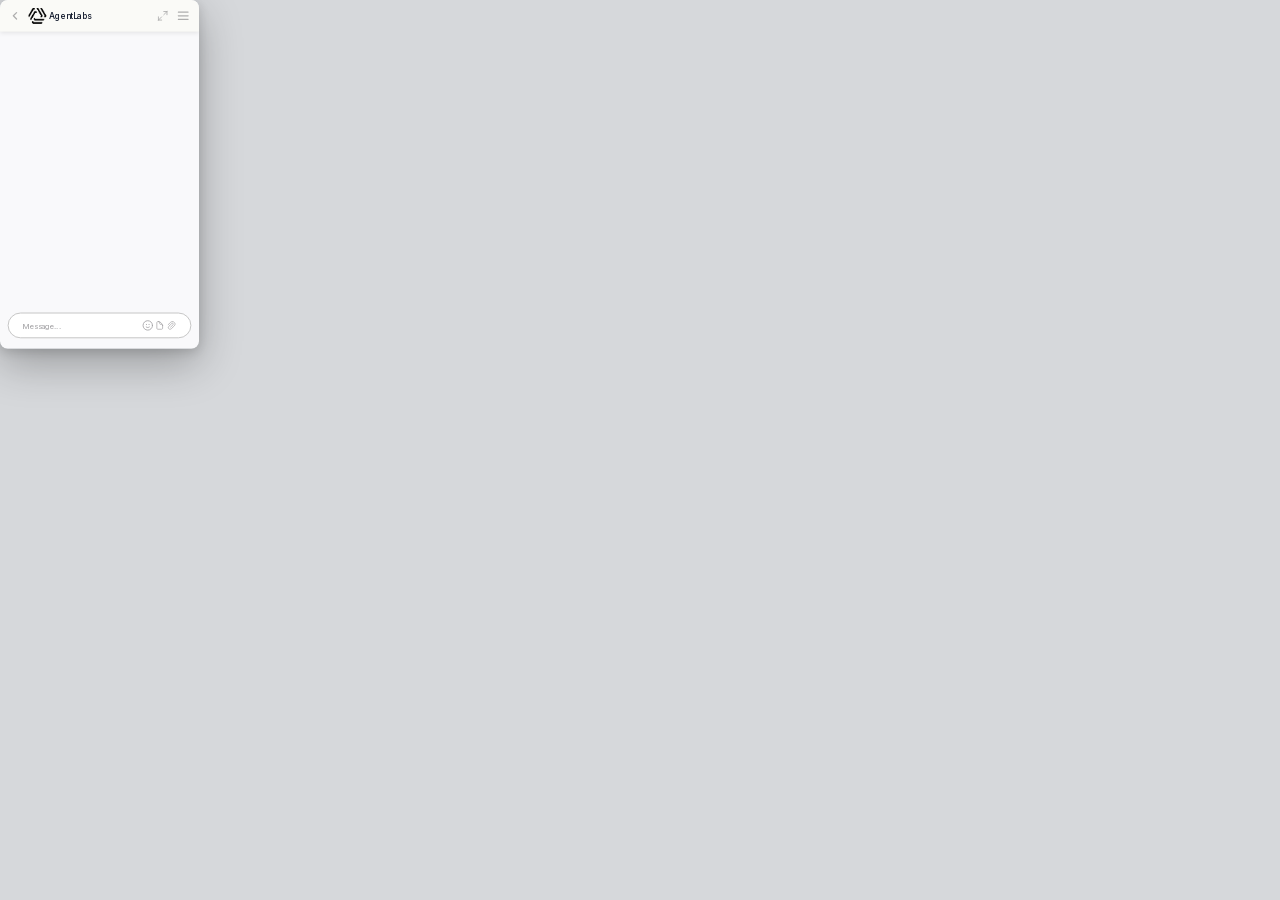
<file: animation-asset/hero-mobile-pov.html>
<!DOCTYPE html>
<html lang="en">
<head>
<meta charset="UTF-8">
<meta name="viewport" content="width=device-width,initial-scale=1">
<title>AgentLabs Chat Replay</title>
<style>
*,*::before,*::after{box-sizing:border-box;margin:0;padding:0;}

html,body{
  width:100%;
  height:100%;
  overflow:hidden;
}

body{
  display:flex;
  align-items:flex-start;
  justify-content:flex-start;
  background:#d6d8db;
  font-family:'Inter',system-ui,sans-serif;
}

/* Outer shell: clips & shadows the scaled inner frame */
.shell{
  width:375px;
  height:657px;
  position:relative;
  overflow:hidden;
  border-radius:14px;
  box-shadow:0 28px 80px rgba(0,0,0,.28),0 6px 20px rgba(0,0,0,.14);
  transform:scale(0.5307);
  transform-origin:top left;
  flex-shrink:0;
}

/* Inner Figma frame: exact 233×408 design-space, then scaled to 375×657 */
.frame{
  position:absolute;
  top:0;left:0;
  width:233px;
  height:408px;
  transform:scale(1.6094);
  transform-origin:top left;
  background:#f9f9fb;
  overflow:hidden;
  border-radius:9px;
}

/* Fade + slide-up */
.anim{
  opacity:0;
  transform:translateY(6px);
  transition:opacity .65s ease,transform .65s ease;
}
.anim.show{opacity:1;transform:translateY(0);}

/* Typing row */
.typing{opacity:0;transition:opacity .25s ease;}
.typing.show{opacity:1;}

/* Dots */
.dot{
  width:4px;height:4px;
  border-radius:50%;
  background:#aaa;
  animation:bounce 1.1s ease-in-out infinite;
  flex-shrink:0;
}
.dot:nth-child(2){animation-delay:.18s;}
.dot:nth-child(3){animation-delay:.36s;}
@keyframes bounce{
  0%,80%,100%{transform:scale(.75);opacity:.5;}
  40%{transform:scale(1.25);opacity:1;}
}

/* ── Inter font — embedded, no network needed ── */
/* latin weight 400 */
@font-face {
  font-family: 'Inter';
  font-style: normal;
  font-weight: 400;
  font-display: swap;
  src: url([data-uri]) format('woff2');
  unicode-range: U+0000-00FF, U+0131, U+0152-0153, U+02BB-02BC, U+02C6, U+02DA, U+02DC, U+0304, U+0308, U+0329, U+2000-206F, U+20AC, U+2122, U+2191, U+2193, U+2212, U+2215, U+FEFF, U+FFFD;
}
/* latin weight 500 */
@font-face {
  font-family: 'Inter';
  font-style: normal;
  font-weight: 500;
  font-display: swap;
  src: url([data-uri]) format('woff2');
  unicode-range: U+0000-00FF, U+0131, U+0152-0153, U+02BB-02BC, U+02C6, U+02DA, U+02DC, U+0304, U+0308, U+0329, U+2000-206F, U+20AC, U+2122, U+2191, U+2193, U+2212, U+2215, U+FEFF, U+FFFD;
}
/* latin weight 700 */
@font-face {
  font-family: 'Inter';
  font-style: normal;
  font-weight: 700;
  font-display: swap;
  src: url([data-uri]) format('woff2');
  unicode-range: U+0000-00FF, U+0131, U+0152-0153, U+02BB-02BC, U+02C6, U+02DA, U+02DC, U+0304, U+0308, U+0329, U+2000-206F, U+20AC, U+2122, U+2191, U+2193, U+2212, U+2215, U+FEFF, U+FFFD;
}
</style>
</head>
<body>
<div class="shell">
<div class="frame">

<!-- ══════════════ HEADER  left:0 top:0 w:233 h:37  px:10 py:6 ══════════════ -->
<div style="position:absolute;left:0;top:0;width:233px;height:37px;
            background:#fafaf7;box-shadow:0 2px 6px rgba(0,0,0,.1);
            padding:6px 10px;display:flex;align-items:center;
            justify-content:space-between;overflow:hidden;z-index:10;">

  <!-- Left: chevron + [logo · name] -->
  <div style="display:flex;align-items:center;gap:8px;">

    <!-- chevron-left 15×15 -->
    <div style="width:15px;height:15px;flex-shrink:0;"><svg preserveAspectRatio="none" width="100%" height="100%" overflow="visible" style="display: block;" viewBox="0 0 15 15" fill="none" xmlns="http://www.w3.org/2000/svg">
<g id="1584f8_chevron-left">
<path id="1584f8_Vector" d="M9.375 3.75L5.625 7.5L9.375 11.25" stroke="#AEAEAE" stroke-width="1.5" stroke-linecap="round" stroke-linejoin="round"/>
</g>
</svg></div>

    <!--
      node 435:55 – inline-grid (1 col / 1 row):
        · AgentLabs logo  18×16  at ml:0  mt:0
        · "AgentLabs" text       at ml:24 mt:2
      The profile PNG sits inside a 22×19 rounded frame at 2px inset
      (from the first design pass: the logo IS the profile avatar here).
    -->
    <div style="position:relative;width:73px;height:16px;flex-shrink:0;">

      <!-- Logo frame: 22×19 with 2px padding → inner 18×15 visible area,
           but Figma second pass uses 18×16 direct fill → we honour that. -->
      <div style="position:absolute;left:0;top:0;width:22px;height:19px;
                  border-radius:3px;overflow:hidden;top:-1.5px;">
        <img src="[data-uri]"
             style="position:absolute;width:124.3%;height:144.44%;
                    left:-14.53%;top:-22.22%;max-width:none;" alt="">
      </div>

      <!-- "AgentLabs" name at ml:24 mt:2 -->
      <span style="position:absolute;left:24px;top:2px;
                   font-size:10px;font-weight:500;color:#0f172a;
                   letter-spacing:-0.4px;white-space:nowrap;line-height:1;">AgentLabs</span>
    </div>

  </div><!-- /left -->

  <!-- Right: maximize(ml:0 mt:1) + menu(ml:23 mt:0) – inline-grid layout -->
  <div style="position:relative;width:40px;height:17px;flex-shrink:0;">
    <div style="position:absolute;left:0;top:1px;width:15px;height:15px;"><svg preserveAspectRatio="none" width="100%" height="100%" overflow="visible" style="display: block;" viewBox="0 0 15 15" fill="none" xmlns="http://www.w3.org/2000/svg">
<g id="2abdc6_maximize-one">
<path id="2abdc6_Vector" d="M8.75 2.5H12.5M12.5 2.5V6.25M12.5 2.5L8.75 6.25M6.25 12.5H2.5M2.5 12.5V8.75M2.5 12.5L6.25 8.75" stroke="#AEAEAE" stroke-linecap="round" stroke-linejoin="round"/>
</g>
</svg></div>
    <div style="position:absolute;left:23px;top:0;width:17px;height:17px;"><svg preserveAspectRatio="none" width="100%" height="100%" overflow="visible" style="display: block;" viewBox="0 0 17 17" fill="none" xmlns="http://www.w3.org/2000/svg">
<g id="2a7279_menu-2-filled">
<path id="2a7279_Vector" d="M14.875 4.25C14.875 4.43786 14.8004 4.61803 14.6675 4.75087C14.5347 4.88371 14.3545 4.95833 14.1667 4.95833H2.83333C2.64547 4.95833 2.4653 4.88371 2.33247 4.75087C2.19963 4.61803 2.125 4.43786 2.125 4.25C2.125 4.06214 2.19963 3.88197 2.33247 3.74913C2.4653 3.61629 2.64547 3.54167 2.83333 3.54167H14.1667C14.3545 3.54167 14.5347 3.61629 14.6675 3.74913C14.8004 3.88197 14.875 4.06214 14.875 4.25ZM14.875 8.5C14.875 8.68786 14.8004 8.86803 14.6675 9.00087C14.5347 9.13371 14.3545 9.20833 14.1667 9.20833H2.83333C2.64547 9.20833 2.4653 9.13371 2.33247 9.00087C2.19963 8.86803 2.125 8.68786 2.125 8.5C2.125 8.31214 2.19963 8.13197 2.33247 7.99913C2.4653 7.8663 2.64547 7.79167 2.83333 7.79167H14.1667C14.3545 7.79167 14.5347 7.8663 14.6675 7.99913C14.8004 8.13197 14.875 8.31214 14.875 8.5ZM14.875 12.75C14.875 12.9379 14.8004 13.118 14.6675 13.2509C14.5347 13.3837 14.3545 13.4583 14.1667 13.4583H2.83333C2.64547 13.4583 2.4653 13.3837 2.33247 13.2509C2.19963 13.118 2.125 12.9379 2.125 12.75C2.125 12.5621 2.19963 12.382 2.33247 12.2491C2.4653 12.1163 2.64547 12.0417 2.83333 12.0417H14.1667C14.3545 12.0417 14.5347 12.1163 14.6675 12.2491C14.8004 12.382 14.875 12.5621 14.875 12.75Z" fill="#AEAEAE"/>
</g>
</svg></div>
  </div>

</div><!-- /header -->


<!-- ══════════════ USER BUBBLE  left:80 top:48 w:141  px:8 py:6 ══════════════ -->
<div id="m1" class="anim"
     style="position:absolute;left:80px;top:48px;width:141px;
            background:#fff;padding:6px 8px;
            border-radius:8px 0 8px 8px;">
  <p style="font-size:7px;font-weight:400;color:#666;line-height:1.5;margin:0;">
    I&#x2019;d like a refund for this. The bag arrived with scratches.
  </p>
</div>


<!-- ══════════════ PRODUCT IMAGE  left:106 top:84 w:115 h:78 ══════════════ -->
<div id="m2" class="anim"
     style="position:absolute;left:106px;top:84px;
            width:115px;height:78px;
            border:1px solid #fff;border-radius:4px;overflow:hidden;">
  <img src="[data-uri]"
       style="position:absolute;width:150.7%;height:154.81%;
              left:-16.91%;top:-40.36%;max-width:none;" alt="">
</div>


<!-- ══════════════ TYPING 1 (for agent)  left:16 top:175 ══════════════ -->
<div id="t1" class="typing"
     style="position:absolute;left:16px;top:175px;z-index:5;">
  <div style="display:inline-flex;align-items:center;gap:3px;
              background:#f0f0f0;border-radius:0 8px 8px 8px;padding:7px 10px;">
    <div class="dot"></div><div class="dot"></div><div class="dot"></div>
  </div>
</div>


<!-- ══════════════ AGENT RESPONSE  left:16 top:175 w:182 h:46 ══════════════ -->
<div id="m3" class="anim"
     style="position:absolute;left:16px;top:175px;
            width:182px;height:46px;background:#f0f0f0;
            padding:6px 8px;border-radius:0 8px 8px 8px;
            display:flex;flex-direction:column;gap:6px;overflow:hidden;">

  <!--
    Agent info – inline-grid (1 col / 1 row):
      · AgentLabs small logo  10×9  at ml:0  mt:0
      · "AgentLabs" text            at ml:15 mt:0
  -->
  <div style="position:relative;width:60px;height:9px;flex-shrink:0;">
    <div style="position:absolute;left:0;top:0;width:10px;height:9px;"><svg preserveAspectRatio="none" width="100%" height="100%" overflow="visible" style="display: block;" viewBox="0 0 10 9" fill="none" xmlns="http://www.w3.org/2000/svg">
<g id="513bd0_AgentLabs" clip-path="url(#513bd0_clip0_435_200)">
<g id="513bd0_Vector">
<path d="M2.34167 0.289827C2.44105 0.110944 2.6296 0 2.83423 0H3.0761C3.33609 0 3.57564 0.140953 3.7019 0.368223C3.83444 0.606804 3.66193 0.9 3.389 0.9H3.25848C3.1006 0.9 2.95513 0.985597 2.87845 1.12361L2.50268 1.8L2.00268 2.7L1.50268 3.6L1.00268 4.5L0.809158 4.84835C0.674409 5.09089 0.325587 5.09089 0.190839 4.84835C0.0721557 4.63472 0.0721558 4.37496 0.190839 4.16133L0.502687 3.6L1.00269 2.7L1.50269 1.8L2.00268 0.9L2.34167 0.289827Z" fill="#363636"/>
<path d="M4.7019 2.16822C4.57564 1.94095 4.33609 1.8 4.0761 1.8H3.83423C3.6296 1.8 3.44105 1.91094 3.34167 2.08983L3.00268 2.7L2.50268 3.6L2.00268 4.5L1.50268 5.4L1.5 5.40484L1.19084 5.96132C1.07215 6.17495 1.07215 6.43472 1.19084 6.64835C1.32559 6.89089 1.67441 6.89089 1.80916 6.64835L2 6.30484L2.50268 5.4L3.00268 4.5L3.49999 3.60484L3.87845 2.92361C3.95513 2.7856 4.1006 2.7 4.25848 2.7H4.389C4.66192 2.7 4.83444 2.4068 4.7019 2.16822Z" fill="#363636"/>
<path d="M2.85185 9C2.63302 9 2.4314 8.88136 2.32513 8.69008L2.19084 8.44835C2.07215 8.23472 2.07215 7.97496 2.19084 7.76133C2.32558 7.51878 2.67441 7.51878 2.80916 7.76133L2.87479 7.87947C2.95041 8.01558 3.09388 8.1 3.24959 8.1H3.99731H4.00268H4.99731H5.00268H5.9973H6.00268H6.99733H7.00267H7.39434C7.66727 8.1 7.83979 8.3932 7.70724 8.63178C7.58098 8.85905 7.34143 9 7.08144 9H6.50268H6.4973H5.50268H5.49731H4.50268H4.49731H3.50268H3.49731H2.85185Z" fill="#363636"/>
<path d="M9.5 3.60481L9.75848 4.07006C9.90868 4.34043 9.90868 4.66918 9.75848 4.93955L9.70198 5.04125C9.57896 5.26267 9.34558 5.4 9.09228 5.4C8.82708 5.4 8.65893 5.11571 8.78667 4.88329L8.87548 4.72169C8.95131 4.58373 8.95093 4.41648 8.87448 4.27886L8.5 3.60481L8.49733 3.6L8 2.70481L7.49733 1.8L7.00001 0.904807L6.78517 0.513945C6.65811 0.282778 6.82536 0 7.08914 0C7.34108 0 7.57322 0.13659 7.69557 0.356826L8 0.904806L8.5 1.80481L9 2.7048L9.5 3.60481Z" fill="#363636"/>
<path d="M5.69602 0.357649C5.57339 0.136906 5.34072 0 5.08819 0C4.8231 0 4.65554 0.284777 4.78428 0.516507L4.99733 0.9L5.5 1.80481L5.99733 2.7L6.49733 3.6L6.87748 4.28428C6.95368 4.42143 6.95368 4.5882 6.87748 4.72535L6.78962 4.88349C6.66089 5.11522 6.82845 5.4 7.09354 5.4C7.34606 5.4 7.57873 5.26309 7.70137 5.04235L7.75848 4.93955C7.90868 4.66919 7.90868 4.34044 7.75848 4.07007L7.49733 3.6L6.99733 2.7L6.5 1.80482L5.99733 0.9L5.69602 0.357649Z" fill="#363636"/>
<path d="M8.7063 6.82951C8.58071 7.05801 8.34066 7.2 8.07991 7.2H7.50267H6.49733H5.4973H4.50268H4.49731H3.85185C3.63302 7.2 3.4314 7.08136 3.32513 6.89008L3.19084 6.64835C3.07215 6.43472 3.07215 6.17495 3.19083 5.96132C3.32558 5.71878 3.67441 5.71878 3.80916 5.96132L3.87479 6.07947C3.95041 6.21558 4.09388 6.3 4.24959 6.3H4.9973H6.00268H6.99733H7.99732H8.39311C8.66488 6.3 8.8372 6.59134 8.7063 6.82951Z" fill="#363636"/>
</g>
</g>
<defs>
<clipPath id="513bd0_clip0_435_200">
<rect width="10" height="9" fill="white"/>
</clipPath>
</defs>
</svg></div>
    <span style="position:absolute;left:15px;top:0;
                 font-size:7px;font-weight:500;color:#111;
                 letter-spacing:-0.28px;white-space:nowrap;line-height:1;">AgentLabs</span>
  </div>

  <p style="font-size:7px;font-weight:400;color:#1f2937;line-height:1.5;margin:0;flex:1;min-height:0;">
    Sorry about that. I&#x2019;ve verified the damage from your photo, and we&#x2019;ll process a full refund for you.
  </p>

</div><!-- /agent response -->


<!-- ══════════════ TYPING 2 (for Arthur)  left:16 top:229 ══════════════ -->
<div id="t2" class="typing"
     style="position:absolute;left:16px;top:229px;z-index:5;">
  <div style="display:inline-flex;align-items:center;gap:3px;
              background:#f0f0f0;border-radius:0 8px 8px 8px;padding:7px 10px;">
    <div class="dot"></div><div class="dot"></div><div class="dot"></div>
  </div>
</div>


<!-- ══════════════ ARTHUR MESSAGE  left:16 top:229 w:182 ══════════════ -->
<div id="m4" class="anim"
     style="position:absolute;left:16px;top:229px;
            width:182px;background:#f0f0f0;
            padding:6px 8px;border-radius:0 8px 8px 8px;
            display:flex;flex-direction:column;gap:6px;">

  <!--
    User info – inline-grid (1 col / 1 row):
      · Ellipse 69 circle  13×13  at ml:0   mt:0
      · "A" initial               at ml:4   mt:2
      · "Arthur" name             at ml:17  mt:2.5
  -->
  <div style="position:relative;width:60px;height:13px;flex-shrink:0;">
    <div style="position:absolute;left:0;top:0;width:13px;height:13px;"><svg preserveAspectRatio="none" width="100%" height="100%" overflow="visible" style="display: block;" viewBox="0 0 13 13" fill="none" xmlns="http://www.w3.org/2000/svg">
<circle id="c2b963_Ellipse 69" cx="6.5" cy="6.5" r="6.5" fill="#01416C"/>
</svg></div>
    <span style="position:absolute;left:4px;top:2px;
                 font-size:7px;font-weight:500;color:#fff;
                 letter-spacing:-0.28px;line-height:1;">A</span>
    <span style="position:absolute;left:17px;top:2.5px;
                 font-size:7px;font-weight:500;color:#111;
                 letter-spacing:-0.28px;white-space:nowrap;line-height:1;">Arthur</span>
  </div>

  <!-- Message body (whitespace-pre-wrap via explicit <p> tags) -->
  <div style="font-size:7px;font-weight:400;color:#1f2937;line-height:1.5;min-width:100%;">
    <p style="margin:0;line-height:1.5;">Hi Nadia, thanks for waiting! Once you return the item, we&#x2019;ll issue a full refund within 5 business days.</p>
    <p style="margin:0;line-height:1.5;">&nbsp;</p>
    <p style="margin:0;line-height:1.5;">I&#x2019;ve also sent you a <strong style="font-weight:700;">discount voucher</strong> for the inconvenience.</p>
  </div>

</div><!-- /Arthur -->


<!-- ══════════════ INPUT BAR  left:9 top:366 w:215  px:16 py:8 ══════════════ -->
<div style="position:absolute;left:9px;top:366px;width:215px;
            background:#fff;border:1px solid #bdbdbd;border-radius:99px;
            padding:8px 16px;display:flex;align-items:center;
            justify-content:space-between;overflow:hidden;">
  <span style="font-size:9px;font-weight:400;color:#a1a0a3;
               letter-spacing:-0.36px;white-space:nowrap;">Message...</span>
  <!-- Attachments inline-grid: ml:0  ml:14  ml:28 -->
  <div style="position:relative;width:40px;height:12px;flex-shrink:0;">
    <div style="position:absolute;left:0;top:0;width:12px;height:12px;"><svg preserveAspectRatio="none" width="100%" height="100%" overflow="visible" style="display: block;" viewBox="0 0 9.8 9.8" fill="none" xmlns="http://www.w3.org/2000/svg">
<g id="86772f_Group">
<path id="86772f_Vector" d="M3.4 6.4C3.825 6.715 4.3425 6.9 4.9 6.9C5.4575 6.9 5.975 6.715 6.4 6.4M3.65 4.15V3.9M6.15 4.15V3.9" stroke="#A1A0A3" stroke-width="0.8" stroke-linecap="round" stroke-linejoin="round"/>
<path id="86772f_Vector_2" d="M9.4 4.9C9.4 5.49095 9.2836 6.07611 9.05746 6.62208C8.83131 7.16804 8.49984 7.66412 8.08198 8.08198C7.66412 8.49984 7.16804 8.83131 6.62208 9.05746C6.07611 9.2836 5.49095 9.4 4.9 9.4C4.30905 9.4 3.72389 9.2836 3.17792 9.05746C2.63196 8.83131 2.13588 8.49984 1.71802 8.08198C1.30016 7.66412 0.968688 7.16804 0.742542 6.62208C0.516396 6.07611 0.4 5.49095 0.4 4.9C0.4 3.70653 0.874106 2.56193 1.71802 1.71802C2.56193 0.874106 3.70653 0.4 4.9 0.4C6.09347 0.4 7.23807 0.874106 8.08198 1.71802C8.92589 2.56193 9.4 3.70653 9.4 4.9Z" stroke="#A1A0A3" stroke-width="0.8" stroke-linecap="round" stroke-linejoin="round"/>
</g>
</svg></div>
    <div style="position:absolute;left:14px;top:0;width:12px;height:12px;"><svg preserveAspectRatio="none" width="100%" height="100%" overflow="visible" style="display: block;" viewBox="0 0 12 12" fill="none" xmlns="http://www.w3.org/2000/svg">
<g id="095e68_file">
<path id="095e68_Vector" d="M4.864 1.5H3.75C3.45163 1.5 3.16548 1.61853 2.9545 1.8295C2.74353 2.04048 2.625 2.32663 2.625 2.625V9.375C2.625 9.67337 2.74353 9.95952 2.9545 10.1705C3.16548 10.3815 3.45163 10.5 3.75 10.5H8.25C8.54837 10.5 8.83452 10.3815 9.0455 10.1705C9.25647 9.95952 9.375 9.67337 9.375 9.375V6M4.864 1.5C5.4855 1.5 6 2.0035 6 2.625V3.75C6 4.04837 6.11853 4.33452 6.3295 4.5455C6.54048 4.75647 6.82663 4.875 7.125 4.875H8.25C8.54837 4.875 8.83452 4.99353 9.0455 5.2045C9.25647 5.41548 9.375 5.70163 9.375 6M4.864 1.5C6.709 1.5 9.375 4.18 9.375 6" stroke="#A1A0A3" stroke-width="0.8" stroke-linecap="round" stroke-linejoin="round"/>
</g>
</svg></div>
    <div style="position:absolute;left:28px;top:0;width:12px;height:12px;"><svg preserveAspectRatio="none" width="100%" height="100%" overflow="visible" style="display: block;" viewBox="0 0 12 12" fill="none" xmlns="http://www.w3.org/2000/svg">
<g id="aecf0b_paperclip">
<path id="aecf0b_Vector" d="M1.9225 5.112L4.792 2.347C7.5065 -0.2715 11.915 3.7685 9.09 6.494L5.534 9.925C3.692 11.702 0.7005 8.9605 2.6175 7.111L6.1225 3.7295C7.092 2.7945 8.666 4.237 7.6575 5.2105L4.746 8" stroke="#A1A0A3" stroke-width="0.8" stroke-linecap="round" stroke-linejoin="round"/>
</g>
</svg></div>
  </div>
</div>


</div><!-- /frame -->
</div><!-- /shell -->

<!-- ═══════════════════ ANIMATION ENGINE ═══════════════════════════════════ -->
<script>
// Edit message HTML above; adjust timing below.
const SEQ = [
  { id:"m1", delay:3900  },
  { id:"m2", delay:6000  },
  { id:"t1", delay:7700, typing:true, hideAt:9200 },
  { id:"m3", delay:9200  },
  { id:"t2", delay:10800, typing:true, hideAt:12200 },
  { id:"m4", delay:12200 },
];
const LOOP_PAUSE = 2000;

let timers = [];

function reset() {
  timers.forEach(clearTimeout); timers = [];
  SEQ.forEach(s => document.getElementById(s.id)?.classList.remove("show"));
}

function play() {
  reset();
  SEQ.forEach(s => {
    timers.push(setTimeout(() => document.getElementById(s.id)?.classList.add("show"), s.delay));
    if (s.typing) timers.push(setTimeout(() => document.getElementById(s.id)?.classList.remove("show"), s.hideAt));
  });
  const last = Math.max(...SEQ.map(s => s.hideAt ?? s.delay));
  timers.push(setTimeout(play, last + LOOP_PAUSE));
}

document.addEventListener("DOMContentLoaded", play);
</script>
</body>
</html>
</file>
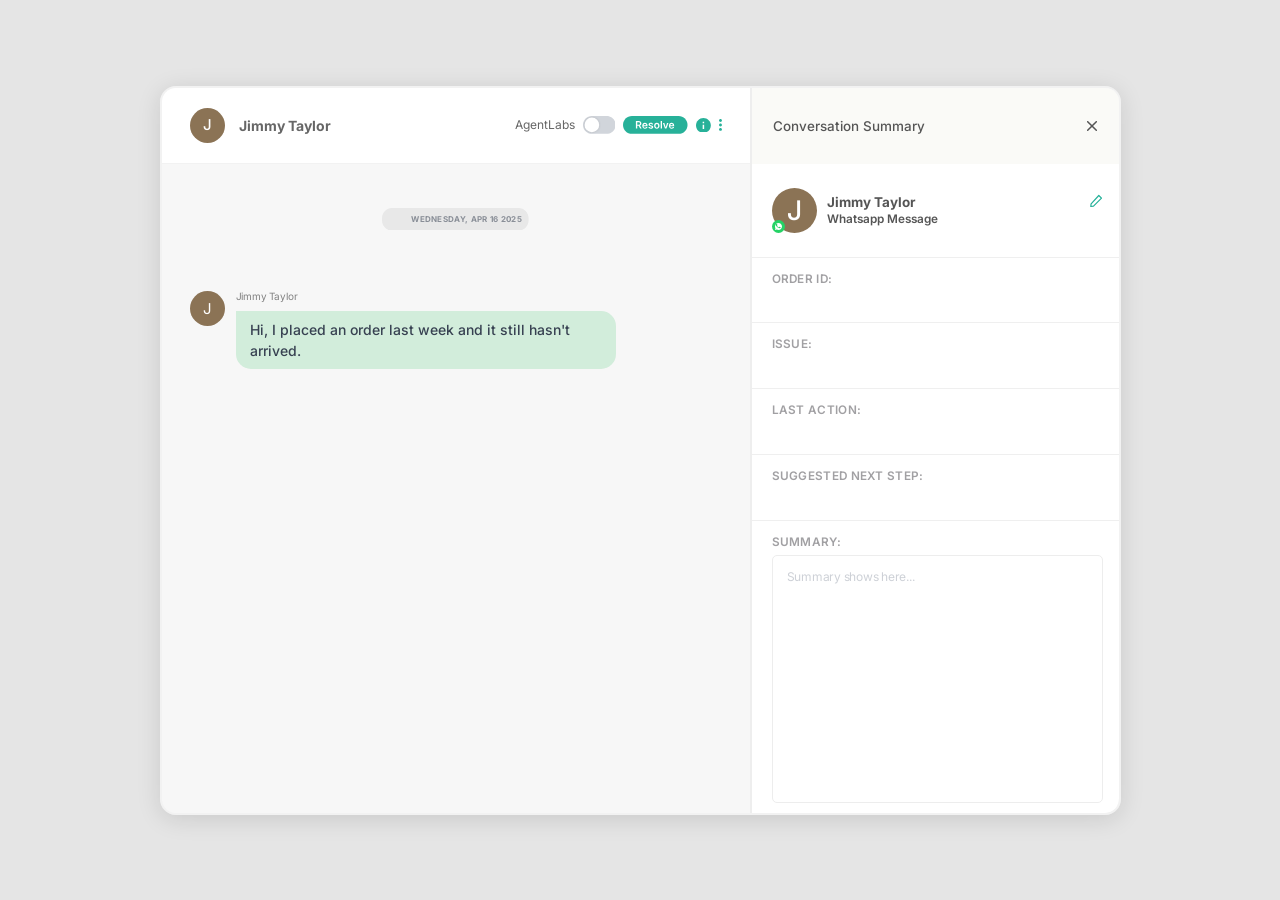
<file: animation-asset/qisc-agentcopilot.html>
<!DOCTYPE html>
<html lang="en">
<head>
  <meta charset="UTF-8" />
  <meta name="viewport" content="width=device-width, initial-scale=1.0"/>
  <title>AgentLabs Room</title>
  <link rel="preconnect" href="https://fonts.googleapis.com">
  <link rel="preconnect" href="https://fonts.gstatic.com" crossorigin>
  <link href="https://fonts.googleapis.com/css2?family=Inter:wght@400;500;600;700&display=swap" rel="stylesheet">
  <style>
    *, *::before, *::after { box-sizing: border-box; margin: 0; padding: 0; }

    body {
      background: #e5e5e5;
      display: flex;
      align-items: center;
      justify-content: center;
      min-height: 100vh;
      font-family: 'Inter', sans-serif;
    }

    /* ─── root wrapper ─── */
    .agentlabs-room {
      display: flex;
      width: 961px;
      height: 729px;
      overflow: hidden;
      border: 2px solid #f2f2f2;
      border-radius: 16px;
      box-shadow: 0 4px 24px rgba(0,0,0,.12);
    }

    /* ══════════════════════════════════════
       LEFT — ChatBox  (892 px)
    ══════════════════════════════════════ */
    .chatbox {
      display: flex;
      flex-direction: column;
      width: 589px;
      height: 729px;
      background: #f7f7f7;
      border-right: 1px solid #eeeeee;
      flex-shrink: 0;
    }

    /* top bar */
    .chatbox-header {
      display: flex;
      align-items: center;
      justify-content: space-between;
      width: 100%;
      height: 76px;
      padding: 8px 28px;
      background: #ffffff;
      border-bottom: 1px solid #f2f2f2;
      flex-shrink: 0;
    }

    .chatbox-name-group {
      display: flex;
      align-items: center;
      gap: 14px;
    }

    .chatbox-avatar {
      position: relative;
      width: 35px;
      height: 35px;
      flex-shrink: 0;
    }
    .chatbox-avatar svg { width: 35px; height: 35px; display: block; }
    .chatbox-avatar-initial {
      position: absolute;
      inset: 0;
      display: flex;
      align-items: center;
      justify-content: center;
      font-size: 15px;
      font-weight: 500;
      color: #fff;
      line-height: 1;
      padding-bottom: 1px;
    }

    .chatbox-sender-name {
      font-size: 14px;
      font-weight: 700;
      color: #666666;
      white-space: nowrap;
    }

    .chatbox-controls {
      display: flex;
      align-items: center;
      gap: 8px;
    }

    .chatbox-label-agentlabs {
      font-size: 12px;
      font-weight: 400;
      color: #666666;
      white-space: nowrap;
    }

    .chatbox-toggle { width: 32.64px; height: 17.80px; flex-shrink: 0; display: flex; }
    .chatbox-toggle svg { width: 100%; height: 100%; }

    .chatbox-resolve { width: 64.54px; height: 17.80px; flex-shrink: 0; display: flex; }
    .chatbox-resolve svg { width: 100%; height: 100%; }

    .chatbox-info { width: 14.84px; height: 14.84px; flex-shrink: 0; display: flex; }
    .chatbox-info svg { width: 100%; height: 100%; }

    .chatbox-menu { width: 2.97px; height: 11.87px; flex-shrink: 0; display: flex; }
    .chatbox-menu svg { width: 100%; height: 100%; }

    /* date notification */
    .chatbox-date-row {
      display: flex;
      align-items: center;
      justify-content: center;
      width: 100%;
    }

    .date-badge {
      position: relative;
      width: 146.56px;
      height: 22.61px;
      flex-shrink: 0;
    }
    .date-badge svg { width: 100%; height: 100%; display: block; }
    .date-badge-text {
      position: absolute;
      top: 5px;
      left: 29px;
      font-size: 8px;
      font-weight: 700;
      color: #898e97;
      white-space: nowrap;
      letter-spacing: 0.3px;
      line-height: 1.5;
    }

    /* ── chat body ── */
    .chatbox-body {
      flex: 1;
      background: #f7f7f7;
      overflow-y: auto;
      padding: 44px 0 76px;
      display: flex;
      flex-direction: column;
      gap: 61px;
      scrollbar-width: none;
      -ms-overflow-style: none;
    }
    .chatbox-body::-webkit-scrollbar { display: none; }
    .chatbox-body { transition: opacity 0.6s ease; }

    @keyframes fadeInUp {
      from { opacity: 0; transform: translateY(12px); }
      to   { opacity: 1; transform: translateY(0); }
    }

    /* ── message group (avatar + stacked bubbles) ── */
    .cf-group {
      display: flex;
      align-items: flex-start;
      gap: 11px;
      animation: fadeInUp 0.3s ease-out forwards;
    }
    .cf-group.cf-sender { padding-left: 28px; }
    .cf-group.cf-agent  { flex-direction: row-reverse; padding-right: 28px; }

    /* avatar circle */
    .cf-avatar {
      position: relative;
      width: 35px;
      height: 35px;
      flex-shrink: 0;
    }
    .cf-avatar svg { width: 35px; height: 35px; display: block; }
    .cf-avatar-initial {
      position: absolute;
      inset: 0;
      display: flex;
      align-items: center;
      justify-content: center;
      font-size: 15px;
      font-weight: 400;
      color: #fff;
      line-height: 1;
    }

    /* bubble column */
    .cf-content {
      display: flex;
      flex-direction: column;
      gap: 10px;
      max-width: 360px;
    }
    .cf-group.cf-sender .cf-content { max-width: 380px; }
    .cf-group.cf-agent  .cf-content { align-items: flex-end; }

    .cf-name {
      font-size: 10px;
      font-weight: 400;
      color: #828282;
      letter-spacing: -0.17px;
      line-height: 1;
    }

    /* ── bubbles ── */
    .cf-bubble-img {
      display: block;
      width: 100%;
      border-radius: 15px 15px 0 0;
      object-fit: cover;
    }
    .cf-bubble-body { padding: 8px 14px; }

    .cf-bubble {
      animation: fadeInUp 0.3s ease-out forwards;
      padding: 8px 14px;
      font-size: 14px;
      font-weight: 500;
      line-height: 1.5;
      color: #374151;
      word-break: break-word;
    }
    /* customer: green, flat top-left */
    .cf-sender-bubble {
      background: #D2EDDB;
      border-radius: 0 15px 15px 15px;
    }
    /* agent: white, flat top-right */
    .cf-agent-bubble {
      background: #ffffff;
      border-radius: 15px 0 15px 15px;
      color: #0f172a;
      font-weight: 400;
    }

    /* ── card bubble ── */
    .cf-card {
      border-radius: 8px !important;
      padding: 8px 14px;
      display: flex;
      flex-direction: column;
      gap: 10px;
    }
    .cf-card-preview {
      display: flex;
      gap: 0;
      background: #ececec;
      border-radius: 5px;
      overflow: hidden;
      height: 105px;
    }
    .cf-card-img {
      width: 120px;
      height: 105px;
      object-fit: cover;
      flex-shrink: 0;
    }
    .cf-card-meta {
      padding: 13px 13px 13px 24px;
      display: flex;
      flex-direction: column;
      gap: 5px;
    }
    .cf-card-title {
      font-size: 14px;
      font-weight: 700;
      color: #374151;
      line-height: 1.3;
    }
    .cf-card-sub {
      font-size: 11px;
      font-weight: 400;
      color: #6b7280;
      line-height: 1.28;
    }
    .cf-card-body {
      font-size: 15px;
      font-weight: 400;
      color: #0f172a;
      line-height: 1.5;
    }
    .cf-card-body strong { font-weight: 700; }

    /* ── CTA bubble ── */
    .cf-cta {
      border-radius: 8px !important;
      text-align: center;
      font-weight: 700 !important;
      color: #27B199 !important;
      background: #ffffff;
      width: 100%;
      box-sizing: border-box;
    }



    /* ── typing indicator ── */
    .cf-typing {
      display: flex;
      align-items: flex-start;
      gap: 11px;
      animation: fadeInUp 0.3s ease-out forwards;
    }
    .cf-typing.cf-sender { padding-left: 28px; }
    .cf-typing.cf-agent  { flex-direction: row-reverse; padding-right: 28px; }
    .cf-typing-dots {
      background: #ffffff;
      border-radius: 15px 15px 0 15px;
      padding: 10px 14px;
      display: flex;
      gap: 4px;
      align-items: center;
    }
    .cf-typing-dots span {
      width: 9px;
      height: 9px;
      border-radius: 50%;
      background: #aaa;
      display: inline-block;
      animation: dotBounce 0.9s infinite ease-in-out;
    }
    .cf-typing-dots span:nth-child(1) { animation-delay:   0ms; }
    .cf-typing-dots span:nth-child(2) { animation-delay: 150ms; }
    .cf-typing-dots span:nth-child(3) { animation-delay: 300ms; }

    @keyframes dotBounce {
      0%, 60%, 100% { transform: translateY(0); }
      30%           { transform: translateY(-6px); }
    }

    /* ══════════════════════════════════════
       RIGHT — Sidebar: Chat & Customer Info (340 px)
    ══════════════════════════════════════ */
    .cust-info {
      display: flex;
      flex-direction: column;
      width: 372px;
      height: 729px;
      background: #ffffff;
      border-left: 1px solid #eeeeee;
      flex-shrink: 0;
      overflow: hidden;
    }

    /* ── Header ── */
    .sb-header {
      display: flex;
      align-items: center;
      justify-content: space-between;
      height: 76px;
      padding: 0 21px;
      background: #fafaf7;
      flex-shrink: 0;
    }
    .sb-title {
      font-size: 13.45px;
      font-weight: 500;
      color: #555555;
      white-space: nowrap;
      line-height: normal;
    }
    .sb-close {
      display: flex;
      align-items: center;
      justify-content: center;
      width: 20px;
      height: 20px;
      background: none;
      border: none;
      cursor: pointer;
      padding: 0;
      flex-shrink: 0;
    }

    /* ── Profile section ── */
    .sb-profile {
      display: flex;
      align-items: center;
      gap: 10px;
      padding: 24px 20px;
      background: #ffffff;
      flex-shrink: 0;
    }
    .sb-avatar-wrap {
      position: relative;
      width: 45px;
      height: 45px;
      flex-shrink: 0;
    }
    .sb-avatar-img {
      display: block;
      width: 45px;
      height: 45px;
    }
    .sb-avatar-initial {
      position: absolute;
      inset: 0;
      display: flex;
      align-items: center;
      justify-content: center;
      font-size: 27px;
      font-weight: 500;
      color: #ffffff;
      line-height: 1;
    }
    .sb-wa-badge {
      position: absolute;
      left: 0;
      bottom: 0;
      width: 13px;
      height: 13px;
      display: block;
    }
    .sb-customer-info {
      display: flex;
      flex: 1;
      align-items: flex-start;
      justify-content: space-between;
      min-width: 0;
    }
    .sb-customer-details {
      display: flex;
      flex-direction: column;
      gap: 2px;
      width: 117px;
    }
    .sb-customer-name {
      font-size: 13.45px;
      font-weight: 700;
      color: #555555;
      line-height: normal;
    }
    .sb-customer-channel {
      font-size: 11.769px;
      font-weight: 600;
      color: #555555;
      line-height: normal;
    }
    .sb-icon-edit {
      width: 14.024px;
      height: 15.131px;
      display: block;
      flex-shrink: 0;
    }

    /* ── Info rows (Ticketing, Properties, Notes) ── */
    .sb-row {
      display: flex;
      align-items: flex-start;
      justify-content: space-between;
      padding: 20px;
      border-top: 1px solid #efefef;
      flex-shrink: 0;
    }
    .sb-row-label {
      font-size: 11.769px;
      font-weight: 600;
      color: #a1a0a3;
      text-transform: uppercase;
      white-space: nowrap;
      line-height: normal;
    }
    .sb-row-teal {
      font-size: 11.769px;
      font-weight: 500;
      color: #23b098;
      letter-spacing: -0.053px;
      line-height: normal;
    }
    .sb-badge {
      display: flex;
      align-items: center;
      gap: 10px;
    }
    .sb-badge-count {
      font-size: 10.087px;
      font-weight: 700;
      color: #2cb79e;
      line-height: normal;
    }
    .sb-chevron {
      width: 5.044px;
      height: 10.087px;
      display: block;
    }
    .sb-notes-right {
      display: flex;
      align-items: center;
      gap: 13px;
    }
    .sb-note-text {
      font-size: 10.087px;
      font-weight: 400;
      color: #2cb79e;
      white-space: nowrap;
      margin-top: 0.84px;
      line-height: normal;
    }
    .sb-note-icon {
      position: relative;
      width: 11.348px;
      height: 13.87px;
      overflow: hidden;
      flex-shrink: 0;
    }
    .sb-note-icon img {
      position: absolute;
      width: 7111.11%;
      height: 3636.36%;
      left: -6883.33%;
      top: -1500%;
      max-width: none;
    }

    /* ── Tags section ── */
    .sb-tags {
      display: flex;
      flex-direction: column;
      gap: 14px;
      padding: 20px;
      border-top: 1px solid #efefef;
      flex: 1;
      min-height: 0;
    }
    .sb-tags-label {
      font-size: 11.769px;
      font-weight: 600;
      color: #a1a0a3;
      text-transform: uppercase;
      line-height: normal;
      flex-shrink: 0;
    }
    .sb-tags-input-row {
      display: flex;
      align-items: center;
      flex-shrink: 0;
    }
    .sb-tags-input-box {
      position: relative;
      width: 264.706px;
      height: 31.944px;
      border: 0.841px solid #ededed;
      border-radius: 5.044px;
      background: #ffffff;
      flex-shrink: 0;
    }
    .sb-tags-placeholder {
      position: absolute;
      left: 14px;
      top: 5.94px;
      font-size: 12px;
      font-weight: 400;
      color: #9ca3af;
      opacity: 0.5;
      letter-spacing: -0.24px;
      line-height: 1.55;
      white-space: nowrap;
    }
    .sb-tags-check {
      width: 14.118px;
      height: 8.406px;
      display: block;
      flex-shrink: 0;
      margin-left: 21.176px;
    }
    .sb-chips {
      display: flex;
      flex-wrap: wrap;
      gap: 8px;
      align-content: flex-start;
    }
    .sb-chip {
      display: inline-flex;
      align-items: center;
      justify-content: center;
      padding: 6px 12px;
      background: #d2eddb;
      border-radius: 24px;
      font-size: 11px;
      font-weight: 500;
      color: #374151;
      letter-spacing: -0.22px;
      line-height: 1.55;
      white-space: nowrap;
    }

    /* ══════════════════════════════════════
       Conversation Summary — Right Panel
    ══════════════════════════════════════ */
    .sb-field {
      display: flex;
      flex-direction: column;
      gap: 6px;
      padding: 14px 20px;
      border-top: 1px solid #efefef;
      flex-shrink: 0;
    }
    .sb-field-summary {
      flex: 1;
      min-height: 0;
      display: flex;
      flex-direction: column;
    }
    .sb-field-label {
      font-size: 11.769px;
      font-weight: 600;
      color: #a1a0a3;
      text-transform: uppercase;
      line-height: normal;
      letter-spacing: 0.3px;
    }
    .sb-field-value {
      font-size: 12px;
      font-weight: 500;
      color: #a1a0a3;
      line-height: 1.4;
      opacity: 0;
      transform: translateY(4px);
      transition: opacity 0.55s ease, transform 0.55s ease, color 0.4s ease;
      white-space: normal;
    }
    .sb-field-value.visible {
      opacity: 1;
      transform: translateY(0);
      color: #23b098;
    }
    .sb-summary-box {
      flex: 1;
      border: 0.841px solid #ededed;
      border-radius: 5.044px;
      padding: 12px 14px;
      font-size: 12px;
      color: #374151;
      line-height: 1.55;
      min-height: 110px;
      position: relative;
      display: flex;
      flex-direction: column;
      gap: 4px;
    }
    .sb-summary-placeholder {
      color: #9ca3af;
      opacity: 0.5;
      font-size: 12px;
      letter-spacing: -0.24px;
      line-height: 1.55;
    }
    .sb-summary-text {
      font-size: 12px;
      line-height: 1.55;
      color: #374151;
      opacity: 0;
      transition: opacity 0.35s ease;
      white-space: pre-wrap;
    }
    .sb-summary-text.visible { opacity: 1; }
    .sb-ai-dot {
      display: none;
      align-items: center;
      gap: 5px;
      font-size: 10px;
      font-weight: 500;
      color: #23b098;
      opacity: 0;
      transition: opacity 0.4s ease;
      flex-shrink: 0;
    }
    .sb-ai-dot.visible { display: flex; opacity: 1; }
    .sb-ai-dot::before {
      content: '';
      width: 6px; height: 6px;
      border-radius: 50%;
      background: #23b098;
      flex-shrink: 0;
      animation: aiPulse 1s infinite ease-in-out;
    }
    @keyframes aiPulse {
      0%,100% { opacity:1; transform:scale(1);   }
      50%      { opacity:.3; transform:scale(.65); }
    }
  </style>
</head>
<body>

<div class="agentlabs-room">

  <!-- ════════════ LEFT: ChatBox ════════════ -->
  <div class="chatbox">

    <!-- Header -->
    <div class="chatbox-header">
      <!-- Left: Avatar + Name -->
      <div class="chatbox-name-group">
        <div class="chatbox-avatar">
          <!-- pp-bg-chatbox circle -->
          <svg viewBox="0 0 35 35" fill="none" xmlns="http://www.w3.org/2000/svg">
            <circle cx="17.5" cy="17.5" r="17.5" fill="#8B7355"/>
          </svg>
          <div class="chatbox-avatar-initial">J</div>
        </div>
        <span class="chatbox-sender-name">Jimmy Taylor</span>
      </div>

      <!-- Right: Controls -->
      <div class="chatbox-controls">
        <span class="chatbox-label-agentlabs">AgentLabs</span>

        <!-- Toggle button -->
        <div class="chatbox-toggle">
          <svg viewBox="0 0 32.6423 17.8049" fill="none" xmlns="http://www.w3.org/2000/svg">
            <path fill-rule="evenodd" clip-rule="evenodd" d="M0 8.90245C0 3.98577 3.98606 0 8.90243 0H23.7398C28.6562 0 32.6423 3.98577 32.6423 8.90245C32.6423 13.8191 28.6562 17.8049 23.7398 17.8049H8.90243C3.98606 17.8049 0 13.8191 0 8.90245Z" fill="#D1D5DB"/>
            <circle cx="8.9027"  cy="8.9027" r="7.3187" fill="white" filter="drop-shadow(0 0.2px 0.8px rgba(0,0,0,.15))"/>
          </svg>
        </div>

        <!-- Resolve button -->
        <div class="chatbox-resolve">
          <svg viewBox="0 0 64.5428 17.8049" fill="none" xmlns="http://www.w3.org/2000/svg">
            <path d="M55.6403 0H8.90245C3.98576 0 0 3.98576 0 8.90245C0 13.8191 3.98576 17.8049 8.90245 17.8049H55.6403C60.557 17.8049 64.5427 13.8191 64.5427 8.90245C64.5427 3.98576 60.557 0 55.6403 0Z" fill="#27B199"/>
            <path d="M12.8931 12.6122H14.2619V9.84603H15.6558L17.1388 12.6122H18.6656L17.0313 9.61739C17.9208 9.25958 18.3889 8.49983 18.3889 7.4745C18.3889 6.03237 17.4593 5.05867 15.7256 5.05867H12.8931V12.6122ZM14.2619 8.71008V6.20204H15.5156C16.5372 6.20204 16.9949 6.67046 16.9949 7.4745C16.9949 8.27853 16.5372 8.71008 15.523 8.71008H14.2619ZM22.0167 12.7229C23.3364 12.7229 24.2437 12.0774 24.4804 11.0927L23.2333 10.9525C23.053 11.432 22.6101 11.6828 22.0345 11.6828C21.1717 11.6828 20.5997 11.1148 20.5893 10.1448H24.5353V9.73542C24.5353 7.74743 23.3401 6.87328 21.9462 6.87328C20.3237 6.87328 19.265 8.06458 19.265 9.81287C19.265 11.5906 20.3089 12.7229 22.0167 12.7229ZM20.5922 9.24482C20.633 8.52194 21.168 7.91339 21.9647 7.91339C22.7318 7.91339 23.2482 8.47402 23.2556 9.24482H20.5922ZM30.1424 8.44449C29.9584 7.48555 29.1913 6.87328 27.8633 6.87328C26.4983 6.87328 25.5687 7.54453 25.5724 8.59205C25.5687 9.4182 26.0776 9.96406 27.166 10.1891L28.1326 10.3919C28.6527 10.5062 28.896 10.7165 28.896 11.0373C28.896 11.4246 28.4754 11.716 27.8411 11.716C27.229 11.716 26.8306 11.4504 26.7164 10.9415L25.4144 11.0669C25.5798 12.107 26.4545 12.7229 27.8448 12.7229C29.261 12.7229 30.2603 11.9889 30.264 10.9157C30.2603 10.1079 29.7403 9.61368 28.6712 9.38133L27.7046 9.17479C27.1289 9.0457 26.9004 8.84651 26.9041 8.51823C26.9004 8.13469 27.3247 7.8691 27.8819 7.8691C28.4976 7.8691 28.8218 8.20472 28.9257 8.57729L30.1424 8.44449ZM33.8361 12.7229C35.4957 12.7229 36.5507 11.5537 36.5507 9.80174C36.5507 8.04618 35.4957 6.87328 33.8361 6.87328C32.1765 6.87328 31.1216 8.04618 31.1216 9.80174C31.1216 11.5537 32.1765 12.7229 33.8361 12.7229ZM33.8435 11.6533C32.9251 11.6533 32.4755 10.8345 32.4755 9.79811C32.4755 8.76171 32.9251 7.93186 33.8435 7.93186C34.7471 7.93186 35.1975 8.76171 35.1975 9.79811C35.1975 10.8345 34.7471 11.6533 33.8435 11.6533ZM39.0196 5.05867H37.6842V12.6122H39.0196V5.05867ZM45.4524 6.94702H44.0324L42.7267 11.1554H42.6681L41.3661 6.94702H39.9425L41.9596 12.6122H43.4352L45.4524 6.94702ZM48.6921 12.7229C50.0119 12.7229 50.9192 12.0774 51.1558 11.0927L49.9088 10.9525C49.7285 11.432 49.2856 11.6828 48.7099 11.6828C47.8471 11.6828 47.2751 11.1148 47.2647 10.1448H51.2108V9.73542C51.2108 7.74743 50.0156 6.87328 48.6216 6.87328C46.9992 6.87328 45.9405 8.06458 45.9405 9.81287C45.9405 11.5906 46.9843 12.7229 48.6921 12.7229ZM47.2685 9.24482C47.3085 8.52194 47.8434 7.91339 48.6402 7.91339C49.4073 7.91339 49.9236 8.47402 49.931 9.24482H47.2685Z" fill="white"/>
          </svg>
        </div>

        <!-- Info icon -->
        <div class="chatbox-info">
          <svg viewBox="0 0 14.8373 14.8375" fill="none" xmlns="http://www.w3.org/2000/svg">
            <path d="M7.41861 14.8374C11.5158 14.8374 14.8372 11.5159 14.8372 7.4187C14.8372 3.32147 11.5158 0 7.41861 0C3.32143 0 0 3.32147 0 7.4187C0 11.5159 3.32143 14.8374 7.41861 14.8374Z" fill="#27B199"/>
            <path d="M8.15859 6.67645H6.67494V11.1277H8.15859V6.67645Z" fill="white"/>
            <path d="M8.15859 3.7086H6.67494V5.19234H8.15859V3.7086Z" fill="white"/>
          </svg>
        </div>

        <!-- Menu dots -->
        <div class="chatbox-menu">
          <svg viewBox="0 0 2.96744 11.8703" fill="none" xmlns="http://www.w3.org/2000/svg">
            <path d="M1.48372 2.96748C2.30315 2.96748 2.96744 2.30319 2.96744 1.48374C2.96744 0.664294 2.30315 4.4331e-07 1.48372 4.4331e-07C0.664283 4.4331e-07 0 0.664294 0 1.48374C0 2.30319 0.664283 2.96748 1.48372 2.96748Z" fill="#27B199"/>
            <path d="M1.48372 7.41909C2.30315 7.41909 2.96744 6.7548 2.96744 5.93535C2.96744 5.1159 2.30315 4.45161 1.48372 4.45161C0.664283 4.45161 0 5.1159 0 5.93535C0 6.7548 0.664283 7.41909 1.48372 7.41909Z" fill="#27B199"/>
            <path d="M1.48372 11.8703C2.30315 11.8703 2.96744 11.206 2.96744 10.3865C2.96744 9.56708 2.30315 8.90279 1.48372 8.90279C0.664283 8.90279 0 9.56708 0 10.3865C0 11.206 0.664283 11.8703 1.48372 11.8703Z" fill="#27B199"/>
          </svg>
        </div>
      </div>
    </div><!-- /chatbox-header -->

    <!-- Chat body (date badge injected inside by JS) -->
    <div class="chatbox-body" id="chatbox-body"></div>

    <script>
      (function () {
        const body = document.getElementById('chatbox-body');

        /* ── inline assets ── */
        const HOUSE_IMG = '[data-uri]';

        const SENDER_AVATAR_SVG = `<svg viewBox="0 0 35 35" fill="none" xmlns="http://www.w3.org/2000/svg">
          <circle cx="17.5" cy="17.5" r="17.5" fill="#8B7355"/>
        </svg>`;

        const AGENT_AVATAR_SVG = `<svg viewBox="0 0 35 35" fill="none" xmlns="http://www.w3.org/2000/svg">
          <circle cx="17.5" cy="17.5" r="17.5" fill="#4B5563"/>
        </svg>`;

        /* ── scroll helper ── */
        function smartScroll() {
          body.scrollTo({ top: body.scrollHeight, behavior: 'smooth' });
        }

        /* ── build avatar node ── */
        function makeAvatar(type) {
          const el = document.createElement('div');
          el.className = 'cf-avatar';
          if (type === 'sender') {
            el.innerHTML = SENDER_AVATAR_SVG +
              '<span class="cf-avatar-initial">J</span>';
          } else {
            el.innerHTML = AGENT_AVATAR_SVG +
              '<span class="cf-avatar-initial">H</span>';
          }
          return el;
        }

        /* ── get or create a message group ── */
        let senderGroup = null, agentGroup = null;

        function getOrCreateGroup(type) {
          if (type === 'sender' && senderGroup) return senderGroup;
          if (type === 'agent'  && agentGroup)  return agentGroup;

          const group = document.createElement('div');
          group.className = 'cf-group cf-' + type;

          const avatar = makeAvatar(type);

          const content = document.createElement('div');
          content.className = 'cf-content';

          const name = document.createElement('div');
          name.className = 'cf-name';
          name.textContent = type === 'sender' ? 'Jimmy Taylor' : 'Human Agent';
          if (type === 'agent') name.style.textAlign = 'right';
          content.appendChild(name);

          group.appendChild(avatar);
          group.appendChild(content);
          body.appendChild(group);

          if (type === 'sender') senderGroup = group;
          else agentGroup = group;

          return group;
        }

        function getContent(type) {
          return (type === 'sender' ? senderGroup : agentGroup)
            .querySelector('.cf-content');
        }

        /* ── append a plain bubble ── */
        function appendBubble(type, text) {
          getOrCreateGroup(type);
          const bubble = document.createElement('div');
          bubble.className = 'cf-bubble cf-' + type + '-bubble';
          bubble.innerHTML = text.replace(/&/g,'&amp;').replace(/</g,'&lt;').replace(/>/g,'&gt;').replace(/\n/g,'<br>');
          getContent(type).appendChild(bubble);
          smartScroll();
        }



        /* ── typing indicator (sender or agent side) ── */
        let typingEl = null;
        function showTyping(type = 'agent') {
          typingEl = document.createElement('div');
          const isSender = type === 'sender';
          typingEl.className = isSender ? 'cf-typing cf-sender' : 'cf-typing cf-agent';
          const avatarWrap = document.createElement('div');
          avatarWrap.className = 'cf-avatar';
          if (isSender) {
            avatarWrap.innerHTML = SENDER_AVATAR_SVG + '<span class="cf-avatar-initial">J</span>';
          } else {
            avatarWrap.innerHTML = AGENT_AVATAR_SVG + '<span class="cf-avatar-initial">H</span>';
          }
          const dots = document.createElement('div');
          dots.className = 'cf-typing-dots';
          dots.innerHTML = '<span></span><span></span><span></span>';
          typingEl.appendChild(avatarWrap);
          typingEl.appendChild(dots);
          body.appendChild(typingEl);
          smartScroll();
        }
        function hideTyping() {
          if (typingEl) { body.removeChild(typingEl); typingEl = null; }
        }

        /* ── animation timeline ── */
        const TOTAL_DURATION = 38500;
        const LOOP_PAUSE     = 5000;
        const FADE_DURATION  =  600;

        /* ── sidebar animation helpers ── */
        function activateSidebarField(id, text, delay) {
          setTimeout(() => {
            const el = document.getElementById(id);
            if (!el) return;
            el.textContent = text;
            requestAnimationFrame(() => requestAnimationFrame(() => el.classList.add('visible')));
          }, delay);
        }

        function runSummaryTypewriter(delay) {
          const summaryText =
            'Customer Jimmy Taylor reports order #QSC12345 has not arrived 5 days ' +
            'after dispatch. Expected delivery was 2\u20133 days. Package was last scanned ' +
            'at Jakarta sorting facility on Monday. Customer already contacted courier ' +
            'directly with no resolution. Agent escalated to logistics and is now ' +
            'contacting courier to resolve immediately.';
          setTimeout(() => {
            const dot = document.getElementById('sb-ai-dot');
            const ph  = document.getElementById('sb-summary-placeholder');
            const sum = document.getElementById('sb-summary-text');
            if (dot) dot.classList.add('visible');
            setTimeout(() => {
              if (dot) dot.classList.remove('visible');
              if (ph)  ph.style.display = 'none';
              if (sum) {
                sum.classList.add('visible');
                let i = 0;
                const iv = setInterval(() => {
                  sum.textContent = summaryText.slice(0, i);
                  i++;
                  if (i > summaryText.length) clearInterval(iv);
                }, 20);
              }
            }, 4000);
          }, delay);
        }

        function resetSidebar() {
          ['sb-order-id','sb-issue','sb-last-action','sb-next-step'].forEach(id => {
            const el = document.getElementById(id);
            if (el) { el.textContent = '\u2014'; el.classList.remove('visible'); }
          });
          const dot = document.getElementById('sb-ai-dot');
          const ph  = document.getElementById('sb-summary-placeholder');
          const sum = document.getElementById('sb-summary-text');
          if (dot) dot.classList.remove('visible');
          if (ph)  ph.style.display = '';
          if (sum) { sum.textContent = ''; sum.classList.remove('visible'); }
        }

        function runConversation() {
          body.innerHTML = '';
          senderGroup = null;
          agentGroup  = null;
          hideTyping();
          body.style.opacity = '1';
          resetSidebar();

          body.insertAdjacentHTML('afterbegin', `
            <div class="chatbox-date-row">
              <div class="date-badge">
                <svg viewBox="0 0 146.559 22.612" fill="none" xmlns="http://www.w3.org/2000/svg">
                  <path d="M136.509 0H10.0498C4.49944 0 0 4.49943 0 10.0498V12.5622C0 18.1125 4.49944 22.612 10.0498 22.612H136.509C142.06 22.612 146.559 18.1125 146.559 12.5622V10.0498C146.559 4.49943 142.06 0 136.509 0Z" fill="#E8E8E8"/>
                </svg>
                <span class="date-badge-text">WEDNESDAY, APR 16 2025</span>
              </div>
            </div>
          `);

          // t=800: Customer opens conversation
          setTimeout(() => appendBubble('sender', "Hi, I placed an order last week and it still hasn't arrived."), 800);

          // t=2200: Agent typing
          setTimeout(() => showTyping(), 2200);
          // t=3600: Agent first response
          setTimeout(() => {
            hideTyping();
            appendBubble('agent', "Hello! I'm sorry to hear that. Could you share your order number so I can look into this for you?");
          }, 3600);

          // t=5200: Customer typing
          setTimeout(() => showTyping('sender'), 5200);
          // t=6400: Customer hesitates (new group)
          setTimeout(() => {
            hideTyping();
            senderGroup = null;
            appendBubble('sender', "Ugh hold on, let me find it\u2026 it's somewhere in my email");
          }, 6400);
          // t=8000: Customer sends ID (same group)
          setTimeout(() => appendBubble('sender', "Okay got it \u2014 order ID is QSC12345"), 8000);

          // t=9200: Agent typing (new group)
          setTimeout(() => { agentGroup = null; showTyping(); }, 9200);
          // t=10800: Agent acknowledges
          setTimeout(() => {
            hideTyping();
            appendBubble('agent', "Thanks! I'm pulling up order #QSC12345 now\u2026");
          }, 10800);
          // t=12500: Agent follows up (same group)
          setTimeout(() => appendBubble('agent', "I can see it was shipped 5 days ago. Let me check the latest delivery status."), 12500);

          // SIDEBAR: Order ID
          activateSidebarField('sb-order-id', '#QSC12345', 13000);

          // t=14500: Customer typing (new group)
          setTimeout(() => { senderGroup = null; showTyping('sender'); }, 14500);
          // t=15500: Customer expresses urgency
          setTimeout(() => {
            hideTyping();
            appendBubble('sender', "It was supposed to arrive in 2\u20133 days. I genuinely need this today, it's urgent");
          }, 15500);

          // SIDEBAR: Issue
          activateSidebarField('sb-issue', 'Order not received after 5 days', 16500);

          // t=17500: Agent typing (new group)
          setTimeout(() => { agentGroup = null; showTyping(); }, 17500);
          // t=19000: Agent asks for address
          setTimeout(() => {
            hideTyping();
            appendBubble('agent', "I completely understand the urgency. Can you confirm the delivery address is still correct?");
          }, 19000);

          // t=21000: Customer typing (new group)
          setTimeout(() => { senderGroup = null; showTyping('sender'); }, 21000);
          // t=22000: Customer confirms address
          setTimeout(() => {
            hideTyping();
            appendBubble('sender', "Yes \u2014 Jl. Sudirman No. 45, Jakarta. Same as always.");
          }, 22000);
          // t=23000: Customer adds frustration (same group)
          setTimeout(() => appendBubble('sender', "I also already tried calling the courier and they said they couldn't locate the package"), 23000);

          // SIDEBAR: Last Action
          activateSidebarField('sb-last-action', 'Agent checking with logistics', 23500);

          // t=25000: Agent typing (new group)
          setTimeout(() => { agentGroup = null; showTyping(); }, 25000);
          // t=26500: Agent escalates
          setTimeout(() => {
            hideTyping();
            appendBubble('agent', "I've escalated this to our logistics team. They'll contact you within 1\u20132 hours via WhatsApp.");
          }, 26500);

          // t=28000: Customer follow-up (new group)
          setTimeout(() => { senderGroup = null; showTyping('sender'); }, 28000);
          // t=29000: Customer pushes back
          setTimeout(() => {
            hideTyping();
            appendBubble('sender', "1\u20132 hours?? Can you at least tell me where my package is right now?");
          }, 29000);

          // SIDEBAR: Suggested Next Step
          activateSidebarField('sb-next-step', 'Provide delivery status update or escalate', 29500);

          // t=30500: Agent typing (new group)
          setTimeout(() => { agentGroup = null; showTyping(); }, 30500);
          // t=32000: Agent gives last known location
          setTimeout(() => {
            hideTyping();
            appendBubble('agent', "The last tracking update shows your package was scanned at our Jakarta sorting facility on Monday morning.");
          }, 32000);

          // t=33500: Customer reacts (new group)
          setTimeout(() => { senderGroup = null; showTyping('sender'); }, 33500);
          // t=34500: Customer is frustrated
          setTimeout(() => {
            hideTyping();
            appendBubble('sender', "That was 4 days ago!! It hasn't moved at all since then?!");
          }, 34500);

          // SIDEBAR: Summary starts generating
          runSummaryTypewriter(35000);

          // t=36500: Agent typing (new group)
          setTimeout(() => { agentGroup = null; showTyping(); }, 36500);
          // t=38500: Agent final response
          setTimeout(() => {
            hideTyping();
            appendBubble('agent', "I sincerely apologize for this inconvenience. I am now on the line with the courier directly to get this resolved immediately.");
          }, TOTAL_DURATION);

        }

        runConversation();

      })();
    </script>


  </div><!-- /chatbox -->


  <!-- ════════════ RIGHT: Conversation Summary ════════════ -->
  <div class="cust-info">

    <!-- Header -->
    <div class="sb-header">
      <span class="sb-title">Conversation Summary</span>
      <button class="sb-close" aria-label="Close">
        <svg width="10" height="10" viewBox="0 0 10 10" fill="none" xmlns="http://www.w3.org/2000/svg">
          <line x1="0.7" y1="0.7" x2="9.3" y2="9.3" stroke="#555" stroke-width="1.5" stroke-linecap="round"/>
          <line x1="9.3" y1="0.7" x2="0.7" y2="9.3" stroke="#555" stroke-width="1.5" stroke-linecap="round"/>
        </svg>
      </button>
    </div>

    <!-- Customer Profile -->
    <div class="sb-profile">
      <div class="sb-avatar-wrap">
        <svg viewBox="0 0 45 45" fill="none" xmlns="http://www.w3.org/2000/svg" style="width:45px;height:45px;display:block;">
          <circle cx="22.5" cy="22.5" r="22.5" fill="#8B7355"/>
        </svg>
        <span class="sb-avatar-initial">J</span>
        <svg class="sb-wa-badge" viewBox="0 0 13 13" fill="none" xmlns="http://www.w3.org/2000/svg">
          <circle cx="6.5" cy="6.5" r="6.5" fill="#25D366"/>
          <path d="M6.5 3C4.567 3 3 4.567 3 6.5C3 7.12 3.168 7.703 3.462 8.203L3 10L4.797 9.538C5.297 9.832 5.88 10 6.5 10C8.433 10 10 8.433 10 6.5C10 4.567 8.433 3 6.5 3ZM8.5 7.75C8.42 7.94 8.03 8.12 7.8 8.15C7.57 8.18 7.27 8.19 6.95 8.07C6.75 8 6.49 7.91 6.15 7.76C5.07 7.28 4.36 6.18 4.3 6.1C4.24 6.02 3.84 5.49 3.84 4.94C3.84 4.39 4.12 4.12 4.22 4.01C4.32 3.9 4.44 3.88 4.52 3.88C4.6 3.88 4.68 3.88 4.75 3.88C4.83 3.88 4.93 3.85 5.03 4.09C5.13 4.33 5.38 4.88 5.41 4.94C5.44 5 5.46 5.07 5.42 5.15C5.38 5.23 5.36 5.28 5.3 5.35C5.24 5.42 5.17 5.5 5.12 5.56C5.06 5.62 5 5.69 5.07 5.81C5.14 5.93 5.38 6.32 5.74 6.64C6.2 7.05 6.58 7.19 6.7 7.25C6.82 7.31 6.89 7.3 6.96 7.22C7.03 7.14 7.27 6.87 7.35 6.75C7.43 6.63 7.51 6.65 7.62 6.69C7.73 6.73 8.28 7 8.38 7.05C8.48 7.1 8.55 7.12 8.58 7.17C8.61 7.22 8.61 7.56 8.5 7.75Z" fill="white"/>
        </svg>
      </div>
      <div class="sb-customer-info">
        <div class="sb-customer-details">
          <p class="sb-customer-name">Jimmy Taylor</p>
          <p class="sb-customer-channel">Whatsapp Message</p>
        </div>
        <svg width="14" height="15" viewBox="0 0 14 15" fill="none" xmlns="http://www.w3.org/2000/svg">
          <path d="M9.8 1.5L12.5 4.2L4.5 12.2L1.8 12.5L2.1 9.8L9.8 1.5Z" stroke="#23B098" stroke-width="1.2" stroke-linecap="round" stroke-linejoin="round"/>
        </svg>
      </div>
    </div>

    <!-- Order ID -->
    <div class="sb-field">
      <span class="sb-field-label">Order ID:</span>
      <span id="sb-order-id" class="sb-field-value">—</span>
    </div>

    <!-- Issue -->
    <div class="sb-field">
      <span class="sb-field-label">Issue:</span>
      <span id="sb-issue" class="sb-field-value">—</span>
    </div>

    <!-- Last Action -->
    <div class="sb-field">
      <span class="sb-field-label">Last Action:</span>
      <span id="sb-last-action" class="sb-field-value">—</span>
    </div>

    <!-- Suggested Next Step -->
    <div class="sb-field">
      <span class="sb-field-label">Suggested Next Step:</span>
      <span id="sb-next-step" class="sb-field-value">—</span>
    </div>

    <!-- Summary -->
    <div class="sb-field sb-field-summary">
      <span class="sb-field-label">Summary:</span>
      <div class="sb-summary-box">
        <div id="sb-ai-dot" class="sb-ai-dot">Agent Copilot generating...</div>
        <span id="sb-summary-placeholder" class="sb-summary-placeholder">Summary shows here...</span>
        <div id="sb-summary-text" class="sb-summary-text"></div>
      </div>
    </div>

  </div><!-- /cust-info -->

</div><!-- /agentlabs-room -->

</body>
</html>
</file>
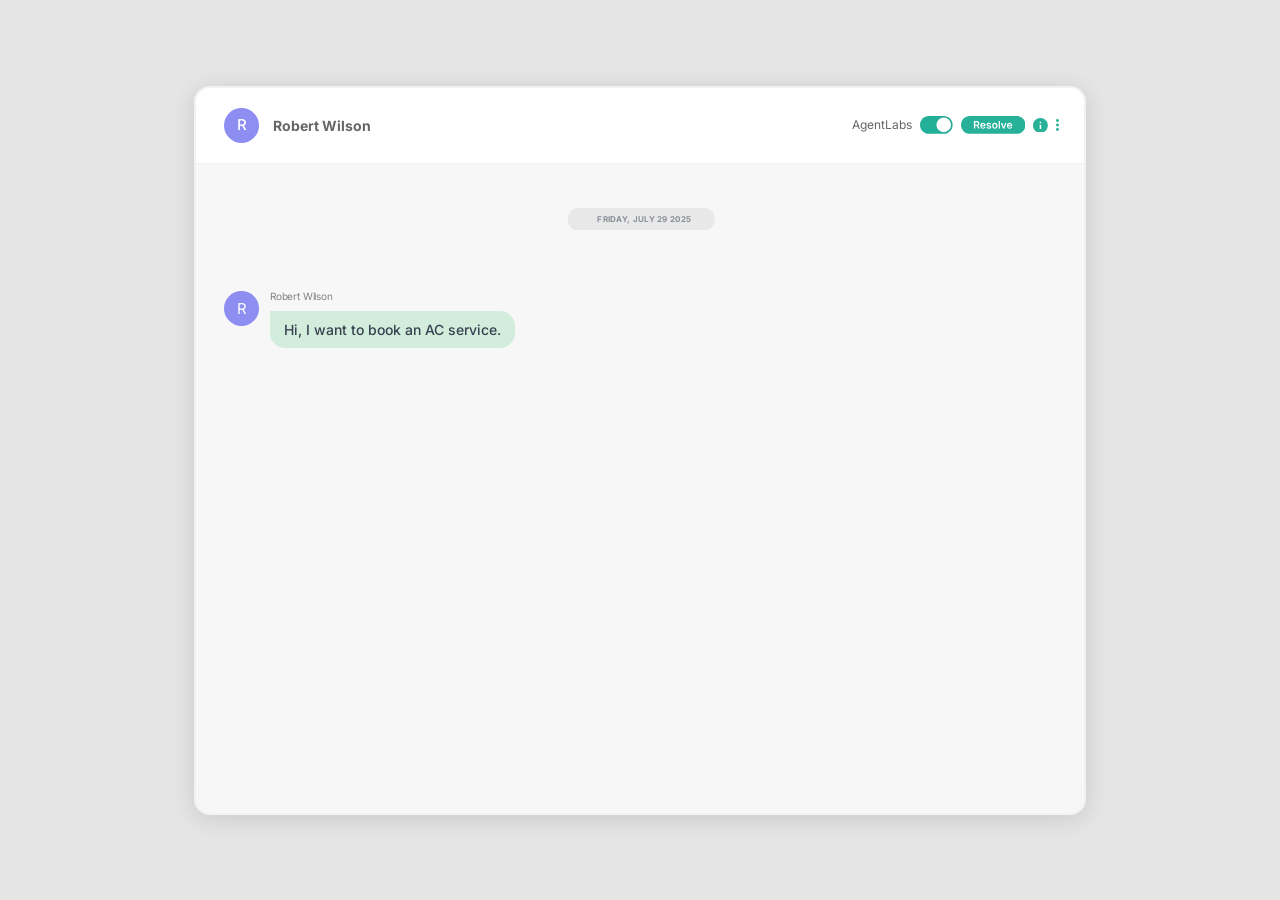
<file: animation-asset/qisc-agentlabs-mobile.html>
<!DOCTYPE html>
<html lang="en">
<head>
  <meta charset="UTF-8" />
  <meta name="viewport" content="width=device-width, initial-scale=1.0"/>
  <title>AgentLabs Room</title>
  <link rel="preconnect" href="https://fonts.googleapis.com">
  <link rel="preconnect" href="https://fonts.gstatic.com" crossorigin>
  <link href="https://fonts.googleapis.com/css2?family=Inter:wght@400;500;600;700&display=swap" rel="stylesheet">
  <style>
    *, *::before, *::after { box-sizing: border-box; margin: 0; padding: 0; }

    body {
      background: #e5e5e5;
      display: flex;
      align-items: center;
      justify-content: center;
      min-height: 100vh;
      font-family: 'Inter', sans-serif;
    }

    /* ─── root wrapper ─── */
    .agentlabs-room {
      display: flex;
      width: 892px;
      height: 729px;
      overflow: hidden;
      border: 2px solid #f2f2f2;
      border-radius: 16px;
      box-shadow: 0 4px 24px rgba(0,0,0,.12);
    }

    /* ══════════════════════════════════════
       LEFT — ChatBox  (892 px)
    ══════════════════════════════════════ */
    .chatbox {
      display: flex;
      flex-direction: column;
      width: 892px;
      height: 729px;
      background: #f7f7f7;
      border-right: 1px solid #eeeeee;
      flex-shrink: 0;
    }

    /* top bar */
    .chatbox-header {
      display: flex;
      align-items: center;
      justify-content: space-between;
      width: 100%;
      height: 76px;
      padding: 8px 28px;
      background: #ffffff;
      border-bottom: 1px solid #f2f2f2;
      flex-shrink: 0;
    }

    .chatbox-name-group {
      display: flex;
      align-items: center;
      gap: 14px;
    }

    .chatbox-avatar {
      position: relative;
      width: 35px;
      height: 35px;
      flex-shrink: 0;
    }
    .chatbox-avatar svg { width: 35px; height: 35px; display: block; }
    .chatbox-avatar-initial {
      position: absolute;
      inset: 0;
      display: flex;
      align-items: center;
      justify-content: center;
      font-size: 15px;
      font-weight: 500;
      color: #fff;
      line-height: 1;
      padding-bottom: 1px;
    }

    .chatbox-sender-name {
      font-size: 14px;
      font-weight: 700;
      color: #666666;
      white-space: nowrap;
    }

    .chatbox-controls {
      display: flex;
      align-items: center;
      gap: 8px;
    }

    .chatbox-label-agentlabs {
      font-size: 12px;
      font-weight: 400;
      color: #666666;
      white-space: nowrap;
    }

    .chatbox-toggle { width: 32.64px; height: 17.80px; flex-shrink: 0; display: flex; }
    .chatbox-toggle svg { width: 100%; height: 100%; }

    .chatbox-resolve { width: 64.54px; height: 17.80px; flex-shrink: 0; display: flex; }
    .chatbox-resolve svg { width: 100%; height: 100%; }

    .chatbox-info { width: 14.84px; height: 14.84px; flex-shrink: 0; display: flex; }
    .chatbox-info svg { width: 100%; height: 100%; }

    .chatbox-menu { width: 2.97px; height: 11.87px; flex-shrink: 0; display: flex; }
    .chatbox-menu svg { width: 100%; height: 100%; }

    /* date notification */
    .chatbox-date-row {
      display: flex;
      align-items: center;
      justify-content: center;
      width: 100%;
    }

    .date-badge {
      position: relative;
      width: 146.56px;
      height: 22.61px;
      flex-shrink: 0;
    }
    .date-badge svg { width: 100%; height: 100%; display: block; }
    .date-badge-text {
      position: absolute;
      top: 5px;
      left: 29px;
      font-size: 8px;
      font-weight: 700;
      color: #898e97;
      white-space: nowrap;
      letter-spacing: 0.3px;
      line-height: 1.5;
    }

    /* ── chat body ── */
    .chatbox-body {
      flex: 1;
      background: #f7f7f7;
      overflow-y: auto;
      padding: 44px 0 76px;
      display: flex;
      flex-direction: column;
      gap: 61px;
      scrollbar-width: none;
      -ms-overflow-style: none;
    }
    .chatbox-body::-webkit-scrollbar { display: none; }
    .chatbox-body { transition: opacity 0.6s ease; }

    @keyframes fadeInUp {
      from { opacity: 0; transform: translateY(12px); }
      to   { opacity: 1; transform: translateY(0); }
    }

    /* ── message group (avatar + stacked bubbles) ── */
    .cf-group {
      display: flex;
      align-items: flex-start;
      gap: 11px;
      animation: fadeInUp 0.3s ease-out forwards;
    }
    .cf-group.cf-sender { padding-left: 28px; }
    .cf-group.cf-agent  { flex-direction: row-reverse; padding-right: 28px; }

    /* avatar circle */
    .cf-avatar {
      position: relative;
      width: 35px;
      height: 35px;
      flex-shrink: 0;
    }
    .cf-avatar svg { width: 35px; height: 35px; display: block; }
    .cf-avatar-initial {
      position: absolute;
      inset: 0;
      display: flex;
      align-items: center;
      justify-content: center;
      font-size: 15px;
      font-weight: 400;
      color: #fff;
      line-height: 1;
    }

    /* bubble column */
    .cf-content {
      display: flex;
      flex-direction: column;
      gap: 10px;
      max-width: 500px;
    }
    .cf-group.cf-sender .cf-content { max-width: 540px; }
    .cf-group.cf-agent  .cf-content { align-items: flex-end; }

    .cf-name {
      font-size: 10px;
      font-weight: 400;
      color: #828282;
      letter-spacing: -0.17px;
      line-height: 1;
    }

    /* ── bubbles ── */
    .cf-bubble-img {
      display: block;
      width: 100%;
      border-radius: 15px 15px 0 0;
      object-fit: cover;
    }
    .cf-bubble-body { padding: 8px 14px; }

    .cf-bubble {
      animation: fadeInUp 0.3s ease-out forwards;
      padding: 8px 14px;
      font-size: 14px;
      font-weight: 500;
      line-height: 1.5;
      color: #374151;
      word-break: break-word;
    }
    /* customer: green, flat top-left */
    .cf-sender-bubble {
      background: #D2EDDB;
      border-radius: 0 15px 15px 15px;
    }
    /* agent: white, flat bottom-right */
    .cf-agent-bubble {
      background: #ffffff;
      border-radius: 15px 15px 0 15px;
      color: #0f172a;
      font-weight: 400;
    }

    /* ── card bubble ── */
    .cf-card {
      border-radius: 8px !important;
      padding: 8px 14px;
      display: flex;
      flex-direction: column;
      gap: 10px;
    }
    .cf-card-preview {
      display: flex;
      gap: 0;
      background: #ececec;
      border-radius: 5px;
      overflow: hidden;
      height: 105px;
    }
    .cf-card-img {
      width: 120px;
      height: 105px;
      object-fit: cover;
      flex-shrink: 0;
    }
    .cf-card-meta {
      padding: 13px 13px 13px 24px;
      display: flex;
      flex-direction: column;
      gap: 5px;
    }
    .cf-card-title {
      font-size: 14px;
      font-weight: 700;
      color: #374151;
      line-height: 1.3;
    }
    .cf-card-sub {
      font-size: 11px;
      font-weight: 400;
      color: #6b7280;
      line-height: 1.28;
    }
    .cf-card-body {
      font-size: 15px;
      font-weight: 400;
      color: #0f172a;
      line-height: 1.5;
    }
    .cf-card-body strong { font-weight: 700; }

    /* ── CTA bubble ── */
    .cf-cta {
      border-radius: 8px !important;
      text-align: center;
      font-weight: 700 !important;
      color: #27B199 !important;
      background: #ffffff;
      width: 100%;
      box-sizing: border-box;
    }

    /* ── booking summary rows ── */
    .cf-booking-summary {
      display: flex;
      flex-direction: column;
      gap: 8px;
      background: #f3faf9;
      border-radius: 6px;
      padding: 14px 16px;
    }
    .cf-booking-row {
      display: flex;
      justify-content: space-between;
      gap: 8px;
      font-size: 14px;
      line-height: 1.5;
    }
    .cf-booking-label {
      color: #6b7280;
      font-weight: 400;
      flex-shrink: 0;
    }
    .cf-booking-value {
      color: #111827;
      font-weight: 600;
      text-align: right;
    }

    /* ── typing indicator ── */
    .cf-typing {
      display: flex;
      align-items: flex-start;
      gap: 11px;
      animation: fadeInUp 0.3s ease-out forwards;
    }
    .cf-typing.cf-sender { padding-left: 28px; }
    .cf-typing.cf-agent  { flex-direction: row-reverse; padding-right: 28px; }
    .cf-typing-dots {
      background: #ffffff;
      border-radius: 15px 15px 0 15px;
      padding: 10px 14px;
      display: flex;
      gap: 4px;
      align-items: center;
    }
    .cf-typing-dots span {
      width: 9px;
      height: 9px;
      border-radius: 50%;
      background: #aaa;
      display: inline-block;
      animation: dotBounce 0.9s infinite ease-in-out;
    }
    .cf-typing-dots span:nth-child(1) { animation-delay:   0ms; }
    .cf-typing-dots span:nth-child(2) { animation-delay: 150ms; }
    .cf-typing-dots span:nth-child(3) { animation-delay: 300ms; }

    @keyframes dotBounce {
      0%, 60%, 100% { transform: translateY(0); }
      30%           { transform: translateY(-6px); }
    }
  </style>
</head>
<body>

<div class="agentlabs-room">

  <!-- ════════════ LEFT: ChatBox ════════════ -->
  <div class="chatbox">

    <!-- Header -->
    <div class="chatbox-header">
      <!-- Left: Avatar + Name -->
      <div class="chatbox-name-group">
        <div class="chatbox-avatar">
          <!-- pp-bg-chatbox circle -->
          <svg viewBox="0 0 35 35" fill="none" xmlns="http://www.w3.org/2000/svg">
            <circle cx="17.5" cy="17.5" r="17.5" fill="#8D8DF2"/>
          </svg>
          <div class="chatbox-avatar-initial">R</div>
        </div>
        <span class="chatbox-sender-name">Robert Wilson</span>
      </div>

      <!-- Right: Controls -->
      <div class="chatbox-controls">
        <span class="chatbox-label-agentlabs">AgentLabs</span>

        <!-- Toggle button -->
        <div class="chatbox-toggle">
          <svg viewBox="0 0 32.6423 17.8049" fill="none" xmlns="http://www.w3.org/2000/svg">
            <path fill-rule="evenodd" clip-rule="evenodd" d="M0 8.90245C0 3.98577 3.98606 0 8.90243 0H23.7398C28.6562 0 32.6423 3.98577 32.6423 8.90245C32.6423 13.8191 28.6562 17.8049 23.7398 17.8049H8.90243C3.98606 17.8049 0 13.8191 0 8.90245Z" fill="#23B098"/>
            <circle cx="23.7388" cy="8.9027" r="7.3187" fill="white" filter="drop-shadow(0 0.2px 0.8px rgba(97,86,86,.19))"/>
          </svg>
        </div>

        <!-- Resolve button -->
        <div class="chatbox-resolve">
          <svg viewBox="0 0 64.5428 17.8049" fill="none" xmlns="http://www.w3.org/2000/svg">
            <path d="M55.6403 0H8.90245C3.98576 0 0 3.98576 0 8.90245C0 13.8191 3.98576 17.8049 8.90245 17.8049H55.6403C60.557 17.8049 64.5427 13.8191 64.5427 8.90245C64.5427 3.98576 60.557 0 55.6403 0Z" fill="#27B199"/>
            <path d="M12.8931 12.6122H14.2619V9.84603H15.6558L17.1388 12.6122H18.6656L17.0313 9.61739C17.9208 9.25958 18.3889 8.49983 18.3889 7.4745C18.3889 6.03237 17.4593 5.05867 15.7256 5.05867H12.8931V12.6122ZM14.2619 8.71008V6.20204H15.5156C16.5372 6.20204 16.9949 6.67046 16.9949 7.4745C16.9949 8.27853 16.5372 8.71008 15.523 8.71008H14.2619ZM22.0167 12.7229C23.3364 12.7229 24.2437 12.0774 24.4804 11.0927L23.2333 10.9525C23.053 11.432 22.6101 11.6828 22.0345 11.6828C21.1717 11.6828 20.5997 11.1148 20.5893 10.1448H24.5353V9.73542C24.5353 7.74743 23.3401 6.87328 21.9462 6.87328C20.3237 6.87328 19.265 8.06458 19.265 9.81287C19.265 11.5906 20.3089 12.7229 22.0167 12.7229ZM20.5922 9.24482C20.633 8.52194 21.168 7.91339 21.9647 7.91339C22.7318 7.91339 23.2482 8.47402 23.2556 9.24482H20.5922ZM30.1424 8.44449C29.9584 7.48555 29.1913 6.87328 27.8633 6.87328C26.4983 6.87328 25.5687 7.54453 25.5724 8.59205C25.5687 9.4182 26.0776 9.96406 27.166 10.1891L28.1326 10.3919C28.6527 10.5062 28.896 10.7165 28.896 11.0373C28.896 11.4246 28.4754 11.716 27.8411 11.716C27.229 11.716 26.8306 11.4504 26.7164 10.9415L25.4144 11.0669C25.5798 12.107 26.4545 12.7229 27.8448 12.7229C29.261 12.7229 30.2603 11.9889 30.264 10.9157C30.2603 10.1079 29.7403 9.61368 28.6712 9.38133L27.7046 9.17479C27.1289 9.0457 26.9004 8.84651 26.9041 8.51823C26.9004 8.13469 27.3247 7.8691 27.8819 7.8691C28.4976 7.8691 28.8218 8.20472 28.9257 8.57729L30.1424 8.44449ZM33.8361 12.7229C35.4957 12.7229 36.5507 11.5537 36.5507 9.80174C36.5507 8.04618 35.4957 6.87328 33.8361 6.87328C32.1765 6.87328 31.1216 8.04618 31.1216 9.80174C31.1216 11.5537 32.1765 12.7229 33.8361 12.7229ZM33.8435 11.6533C32.9251 11.6533 32.4755 10.8345 32.4755 9.79811C32.4755 8.76171 32.9251 7.93186 33.8435 7.93186C34.7471 7.93186 35.1975 8.76171 35.1975 9.79811C35.1975 10.8345 34.7471 11.6533 33.8435 11.6533ZM39.0196 5.05867H37.6842V12.6122H39.0196V5.05867ZM45.4524 6.94702H44.0324L42.7267 11.1554H42.6681L41.3661 6.94702H39.9425L41.9596 12.6122H43.4352L45.4524 6.94702ZM48.6921 12.7229C50.0119 12.7229 50.9192 12.0774 51.1558 11.0927L49.9088 10.9525C49.7285 11.432 49.2856 11.6828 48.7099 11.6828C47.8471 11.6828 47.2751 11.1148 47.2647 10.1448H51.2108V9.73542C51.2108 7.74743 50.0156 6.87328 48.6216 6.87328C46.9992 6.87328 45.9405 8.06458 45.9405 9.81287C45.9405 11.5906 46.9843 12.7229 48.6921 12.7229ZM47.2685 9.24482C47.3085 8.52194 47.8434 7.91339 48.6402 7.91339C49.4073 7.91339 49.9236 8.47402 49.931 9.24482H47.2685Z" fill="white"/>
          </svg>
        </div>

        <!-- Info icon -->
        <div class="chatbox-info">
          <svg viewBox="0 0 14.8373 14.8375" fill="none" xmlns="http://www.w3.org/2000/svg">
            <path d="M7.41861 14.8374C11.5158 14.8374 14.8372 11.5159 14.8372 7.4187C14.8372 3.32147 11.5158 0 7.41861 0C3.32143 0 0 3.32147 0 7.4187C0 11.5159 3.32143 14.8374 7.41861 14.8374Z" fill="#27B199"/>
            <path d="M8.15859 6.67645H6.67494V11.1277H8.15859V6.67645Z" fill="white"/>
            <path d="M8.15859 3.7086H6.67494V5.19234H8.15859V3.7086Z" fill="white"/>
          </svg>
        </div>

        <!-- Menu dots -->
        <div class="chatbox-menu">
          <svg viewBox="0 0 2.96744 11.8703" fill="none" xmlns="http://www.w3.org/2000/svg">
            <path d="M1.48372 2.96748C2.30315 2.96748 2.96744 2.30319 2.96744 1.48374C2.96744 0.664294 2.30315 4.4331e-07 1.48372 4.4331e-07C0.664283 4.4331e-07 0 0.664294 0 1.48374C0 2.30319 0.664283 2.96748 1.48372 2.96748Z" fill="#27B199"/>
            <path d="M1.48372 7.41909C2.30315 7.41909 2.96744 6.7548 2.96744 5.93535C2.96744 5.1159 2.30315 4.45161 1.48372 4.45161C0.664283 4.45161 0 5.1159 0 5.93535C0 6.7548 0.664283 7.41909 1.48372 7.41909Z" fill="#27B199"/>
            <path d="M1.48372 11.8703C2.30315 11.8703 2.96744 11.206 2.96744 10.3865C2.96744 9.56708 2.30315 8.90279 1.48372 8.90279C0.664283 8.90279 0 9.56708 0 10.3865C0 11.206 0.664283 11.8703 1.48372 11.8703Z" fill="#27B199"/>
          </svg>
        </div>
      </div>
    </div><!-- /chatbox-header -->

    <!-- Chat body (date badge injected inside by JS) -->
    <div class="chatbox-body" id="chatbox-body"></div>

    <script>
      (function () {
        const body = document.getElementById('chatbox-body');

        /* ── inline assets ── */
        const HOUSE_IMG = '[data-uri]';

        const SENDER_AVATAR_SVG = `<svg viewBox="0 0 35 35" fill="none" xmlns="http://www.w3.org/2000/svg">
          <circle cx="17.5" cy="17.5" r="17.5" fill="#8D8DF2"/>
        </svg>`;

        const AGENT_AVATAR_SVG = `<svg viewBox="0 0 35 35" fill="none" xmlns="http://www.w3.org/2000/svg">
          <circle cx="17.5" cy="17.5" r="17.5" fill="#1F2937"/>
          <path d="M11.7185 6.8918C11.8966 6.58023 12.2279 6.38794 12.5868 6.38794H13.4202C14.0221 6.38794 14.5779 6.71048 14.8766 7.23312C15.1961 7.79225 14.7923 8.48794 14.1484 8.48794H13.7868C13.4279 8.48794 13.0966 8.68023 12.9185 8.9918L12.0064 10.5879L10.8064 12.6879L9.60644 14.7879L8.40644 16.8879L7.92592 17.7289C7.60495 18.2905 6.79504 18.2905 6.47407 17.7289C6.18031 17.2148 6.18031 16.5837 6.47407 16.0696L7.20645 14.7879L8.40645 12.6879L9.60644 10.5879L10.8064 8.48794L11.7185 6.8918Z" fill="white"/>
          <path d="M17.2766 11.4331C16.9779 10.9105 16.4221 10.5879 15.8202 10.5879H14.9868C14.6279 10.5879 14.2966 10.7802 14.1185 11.0918L13.2064 12.6879L12.0064 14.7879L10.8064 16.8879L9.60644 18.9879L9.59999 18.9992L8.87407 20.2696C8.58031 20.7837 8.58031 21.4148 8.87407 21.9288C9.19504 22.4905 10.005 22.4905 10.3259 21.9288L10.8 21.0992L12.0064 18.9879L13.2064 16.8879L14.4 14.7992L15.3185 13.1918C15.4966 12.8802 15.8279 12.6879 16.1868 12.6879H16.5484C17.1923 12.6879 17.5961 11.9922 17.2766 11.4331Z" fill="white"/>
          <path d="M12.5739 27.3879C12.215 27.3879 11.8837 27.1957 11.7056 26.8841L11.2741 26.1289C10.9803 25.6148 10.9803 24.9837 11.2741 24.4696C11.595 23.9079 12.4049 23.9079 12.7259 24.4696L12.9056 24.7841C13.0837 25.0957 13.415 25.2879 13.7739 25.2879H23.7612C24.4052 25.2879 24.8089 25.9836 24.4894 26.5428C24.1907 27.0654 23.6349 27.3879 23.033 27.3879H12.5739Z" fill="white"/>
          <path d="M28.8 14.7992L29.433 15.9069C29.7843 16.5217 29.7843 17.2766 29.433 17.8914L29.2872 18.1466C28.9899 18.6669 28.4366 18.9879 27.8374 18.9879C27.1981 18.9879 26.796 18.2988 27.1107 17.7422L27.3139 17.3827C27.4873 17.0759 27.4865 16.7005 27.3116 16.3945L26.4 14.7992L25.2 12.6992L23.9936 10.5879L22.8 8.49916L22.3069 7.62701C21.994 7.07345 22.3939 6.38794 23.0298 6.38794C23.6258 6.38794 24.1761 6.70729 24.4718 7.22475L25.2 8.49915L26.4 10.5992L27.6 12.6991L28.8 14.7992Z" fill="white"/>
          <path d="M19.6728 7.22659C19.3765 6.70799 18.825 6.38794 18.2277 6.38794C17.5887 6.38794 17.1881 7.07826 17.5051 7.63307L17.9936 8.48794L19.2 10.5992L20.3936 12.6879L21.5936 14.7879L22.5165 16.403C22.6922 16.7105 22.6922 17.0879 22.5165 17.3953L22.3179 17.7428C22.0009 18.2976 22.4015 18.9879 23.0405 18.9879C23.6378 18.9879 24.1893 18.6679 24.4856 18.1493L24.633 17.8914C24.9843 17.2766 24.9843 16.5218 24.633 15.9069L23.9936 14.7879L22.7936 12.6879L21.6 10.5992L20.3936 8.48794L19.6728 7.22659Z" fill="white"/>
          <path d="M26.8872 22.3374C26.5901 22.863 26.0331 23.1879 25.4294 23.1879H14.9739C14.615 23.1879 14.2837 22.9957 14.1056 22.6841L13.6741 21.9289C13.3803 21.4148 13.3803 20.7837 13.6741 20.2696C13.995 19.7079 14.8049 19.7079 15.1259 20.2696L15.3056 20.5841C15.4837 20.8957 15.815 21.0879 16.1739 21.0879H25.1936H26.1583C26.7995 21.0879 27.2028 21.7792 26.8872 22.3374Z" fill="white"/>
        </svg>`;

        /* ── scroll helper ── */
        function smartScroll() {
          body.scrollTo({ top: body.scrollHeight, behavior: 'smooth' });
        }

        /* ── build avatar node ── */
        function makeAvatar(type) {
          const el = document.createElement('div');
          el.className = 'cf-avatar';
          if (type === 'sender') {
            el.innerHTML = SENDER_AVATAR_SVG +
              '<span class="cf-avatar-initial">R</span>';
          } else {
            el.innerHTML = AGENT_AVATAR_SVG;
          }
          return el;
        }

        /* ── get or create a message group ── */
        let senderGroup = null, agentGroup = null;

        function getOrCreateGroup(type) {
          if (type === 'sender' && senderGroup) return senderGroup;
          if (type === 'agent'  && agentGroup)  return agentGroup;

          const group = document.createElement('div');
          group.className = 'cf-group cf-' + type;

          const avatar = makeAvatar(type);

          const content = document.createElement('div');
          content.className = 'cf-content';

          const name = document.createElement('div');
          name.className = 'cf-name';
          name.textContent = type === 'sender' ? 'Robert Wilson' : 'AgentLabs • Qiscus';
          if (type === 'agent') name.style.textAlign = 'right';
          content.appendChild(name);

          group.appendChild(avatar);
          group.appendChild(content);
          body.appendChild(group);

          if (type === 'sender') senderGroup = group;
          else agentGroup = group;

          return group;
        }

        function getContent(type) {
          return (type === 'sender' ? senderGroup : agentGroup)
            .querySelector('.cf-content');
        }

        /* ── append a plain bubble ── */
        function appendBubble(type, text) {
          getOrCreateGroup(type);
          const bubble = document.createElement('div');
          bubble.className = 'cf-bubble cf-' + type + '-bubble';
          bubble.innerHTML = text.replace(/&/g,'&amp;').replace(/</g,'&lt;').replace(/>/g,'&gt;').replace(/\n/g,'<br>');
          getContent(type).appendChild(bubble);
          smartScroll();
        }

        /* ── append the Figma card + CTA ── */
        function appendBookingCard() {
          getOrCreateGroup('agent');
          const content = getContent('agent');

          // booking summary card
          const card = document.createElement('div');
          card.className = 'cf-bubble cf-agent-bubble cf-card';
          card.innerHTML = `
            <p class="cf-card-body"><strong>Here's your booking summary:</strong></p>
            <div class="cf-booking-summary">
              <div class="cf-booking-row">
                <span class="cf-booking-label">Service</span>
                <span class="cf-booking-value">AC General Cleaning</span>
              </div>
              <div class="cf-booking-row">
                <span class="cf-booking-label">Location</span>
                <span class="cf-booking-value">Jakarta Selatan</span>
              </div>
              <div class="cf-booking-row">
                <span class="cf-booking-label">Schedule</span>
                <span class="cf-booking-value">Tomorrow, 13:00 – 15:00</span>
              </div>
            </div>
            <p class="cf-card-body">Would you like to confirm this booking?</p>
          `;
          content.appendChild(card);

          // CTA bubble
          const cta = document.createElement('div');
          cta.className = 'cf-bubble cf-agent-bubble cf-cta';
          cta.textContent = 'Confirm Booking';
          content.appendChild(cta);

          smartScroll();
        }

        /* ── typing indicator (sender or agent side) ── */
        let typingEl = null;
        function showTyping(type = 'agent') {
          typingEl = document.createElement('div');
          const isSender = type === 'sender';
          typingEl.className = isSender ? 'cf-typing cf-sender' : 'cf-typing cf-agent';
          const avatarWrap = document.createElement('div');
          avatarWrap.className = 'cf-avatar';
          if (isSender) {
            avatarWrap.innerHTML = SENDER_AVATAR_SVG + '<span class="cf-avatar-initial">R</span>';
          } else {
            avatarWrap.innerHTML = AGENT_AVATAR_SVG;
          }
          const dots = document.createElement('div');
          dots.className = 'cf-typing-dots';
          dots.innerHTML = '<span></span><span></span><span></span>';
          typingEl.appendChild(avatarWrap);
          typingEl.appendChild(dots);
          body.appendChild(typingEl);
          smartScroll();
        }
        function hideTyping() {
          if (typingEl) { body.removeChild(typingEl); typingEl = null; }
        }

        /* ── animation timeline ── */
        const TOTAL_DURATION = 21000; // ms when last message lands
        const LOOP_PAUSE     = 4000; // ms to wait after last message before reset
        const FADE_DURATION  =  600; // ms for fade-out transition

        function runConversation() {
          // reset: DOM is already invisible (opacity:0) from previous fade-out,
          // so clearing and snapping opacity back is seamless
          body.innerHTML = '';
          senderGroup = null;
          agentGroup  = null;
          hideTyping();
          body.style.opacity = '1'; // fade back in once content will appear

          // inject date badge as first item inside the scrollable body
          body.insertAdjacentHTML('afterbegin', `
            <div class="chatbox-date-row">
              <div class="date-badge">
                <svg viewBox="0 0 146.559 22.612" fill="none" xmlns="http://www.w3.org/2000/svg">
                  <path d="M136.509 0H10.0498C4.49944 0 0 4.49943 0 10.0498V12.5622C0 18.1125 4.49944 22.612 10.0498 22.612H136.509C142.06 22.612 146.559 18.1125 146.559 12.5622V10.0498C146.559 4.49943 142.06 0 136.509 0Z" fill="#E8E8E8"/>
                </svg>
                <span class="date-badge-text">FRIDAY, JULY 29 2025</span>
              </div>
            </div>
          `);

          // t=800 : user opens conversation
          setTimeout(() => appendBubble('sender', "Hi, I want to book an AC service."), 800);

          // t=2000 : agent typing → t=3200 agent offers service types
          setTimeout(() => showTyping(), 2000);
          setTimeout(() => {
            hideTyping();
            appendBubble('agent', "Sure! What type of service do you need?\n• General cleaning\n• Repair\n• Installation");
          }, 3200);

          // t=4500 : user picks service type
          setTimeout(() => showTyping('sender'), 4500);
          setTimeout(() => {
            hideTyping();
            senderGroup = null;
            appendBubble('sender', "General cleaning");
          }, 5500);

          // t=6500 : agent asks for location
          setTimeout(() => {
            agentGroup = null;
            showTyping();
          }, 6500);
          setTimeout(() => {
            hideTyping();
            appendBubble('agent', "Got it. Where should we send the technician?");
          }, 7500);

          // t=8500 : user gives location
          setTimeout(() => showTyping('sender'), 8500);
          setTimeout(() => {
            hideTyping();
            senderGroup = null;
            appendBubble('sender', "Jakarta Selatan");
          }, 9500);

          // t=10500 : agent asks for schedule
          setTimeout(() => {
            agentGroup = null;
            showTyping();
          }, 10500);
          setTimeout(() => {
            hideTyping();
            appendBubble('agent', "When would you like to schedule?\n• Today\n• Tomorrow\n• Pick a date");
          }, 11500);

          // t=12500 : user picks date + time slot
          setTimeout(() => showTyping('sender'), 12500);
          setTimeout(() => {
            hideTyping();
            senderGroup = null;
            appendBubble('sender', "Tomorrow, 13:00 – 15:00");
          }, 13500);

          // t=14500 : agent typing → t=15500 agent shows booking summary card
          setTimeout(() => {
            agentGroup = null;
            showTyping();
          }, 14500);
          setTimeout(() => {
            hideTyping();
            appendBookingCard();
          }, 15500);

          // t=17000 : user confirms
          setTimeout(() => showTyping('sender'), 17000);
          setTimeout(() => {
            hideTyping();
            senderGroup = null;
            appendBubble('sender', "Yes");
          }, 18000);

          // t=19000 : agent confirms booking
          setTimeout(() => {
            agentGroup = null;
            showTyping();
          }, 19000);
          setTimeout(() => {
            hideTyping();
            appendBubble('agent', "Your booking is confirmed! ✓\nA technician will arrive at the scheduled time. You’ll receive a reminder before the visit.");
          }, TOTAL_DURATION);

        }

        runConversation();

      })();
    </script>


  </div><!-- /chatbox -->

</div><!-- /agentlabs-room -->

</body>
</html>
</file>
